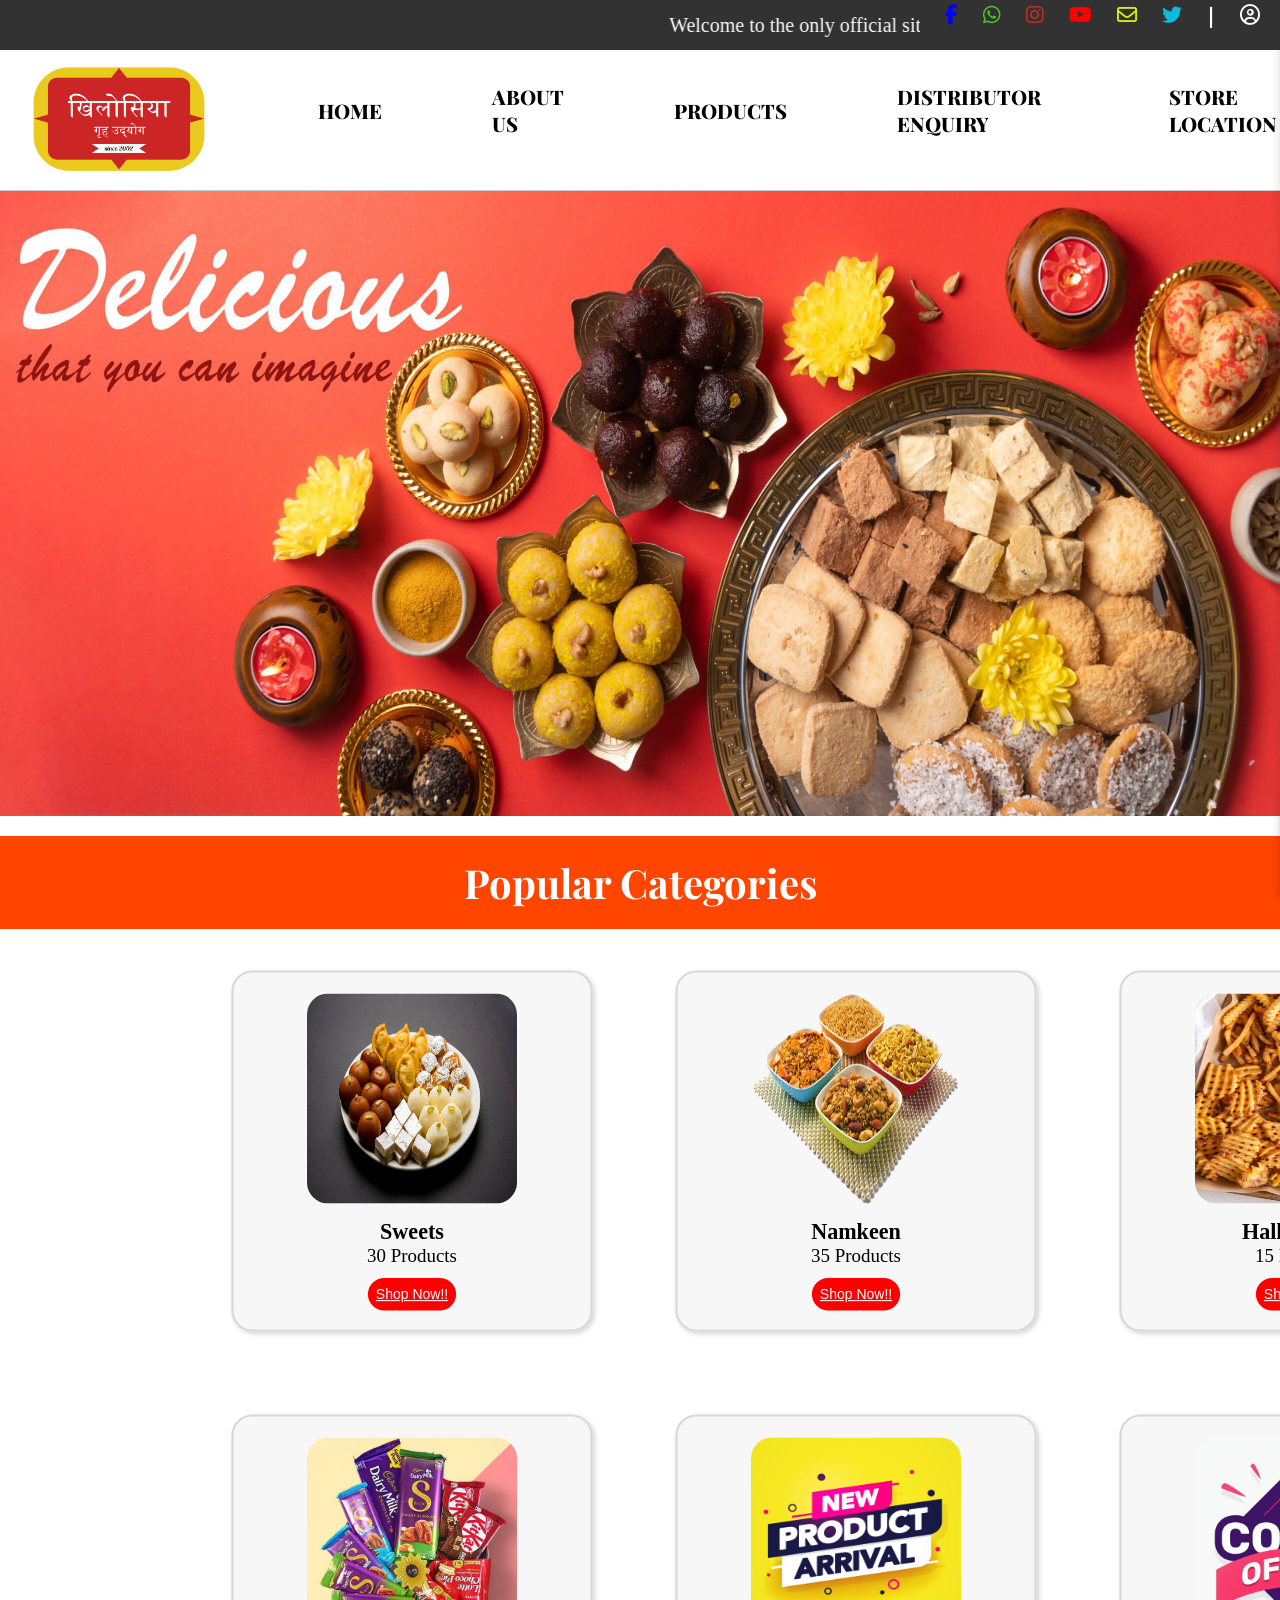
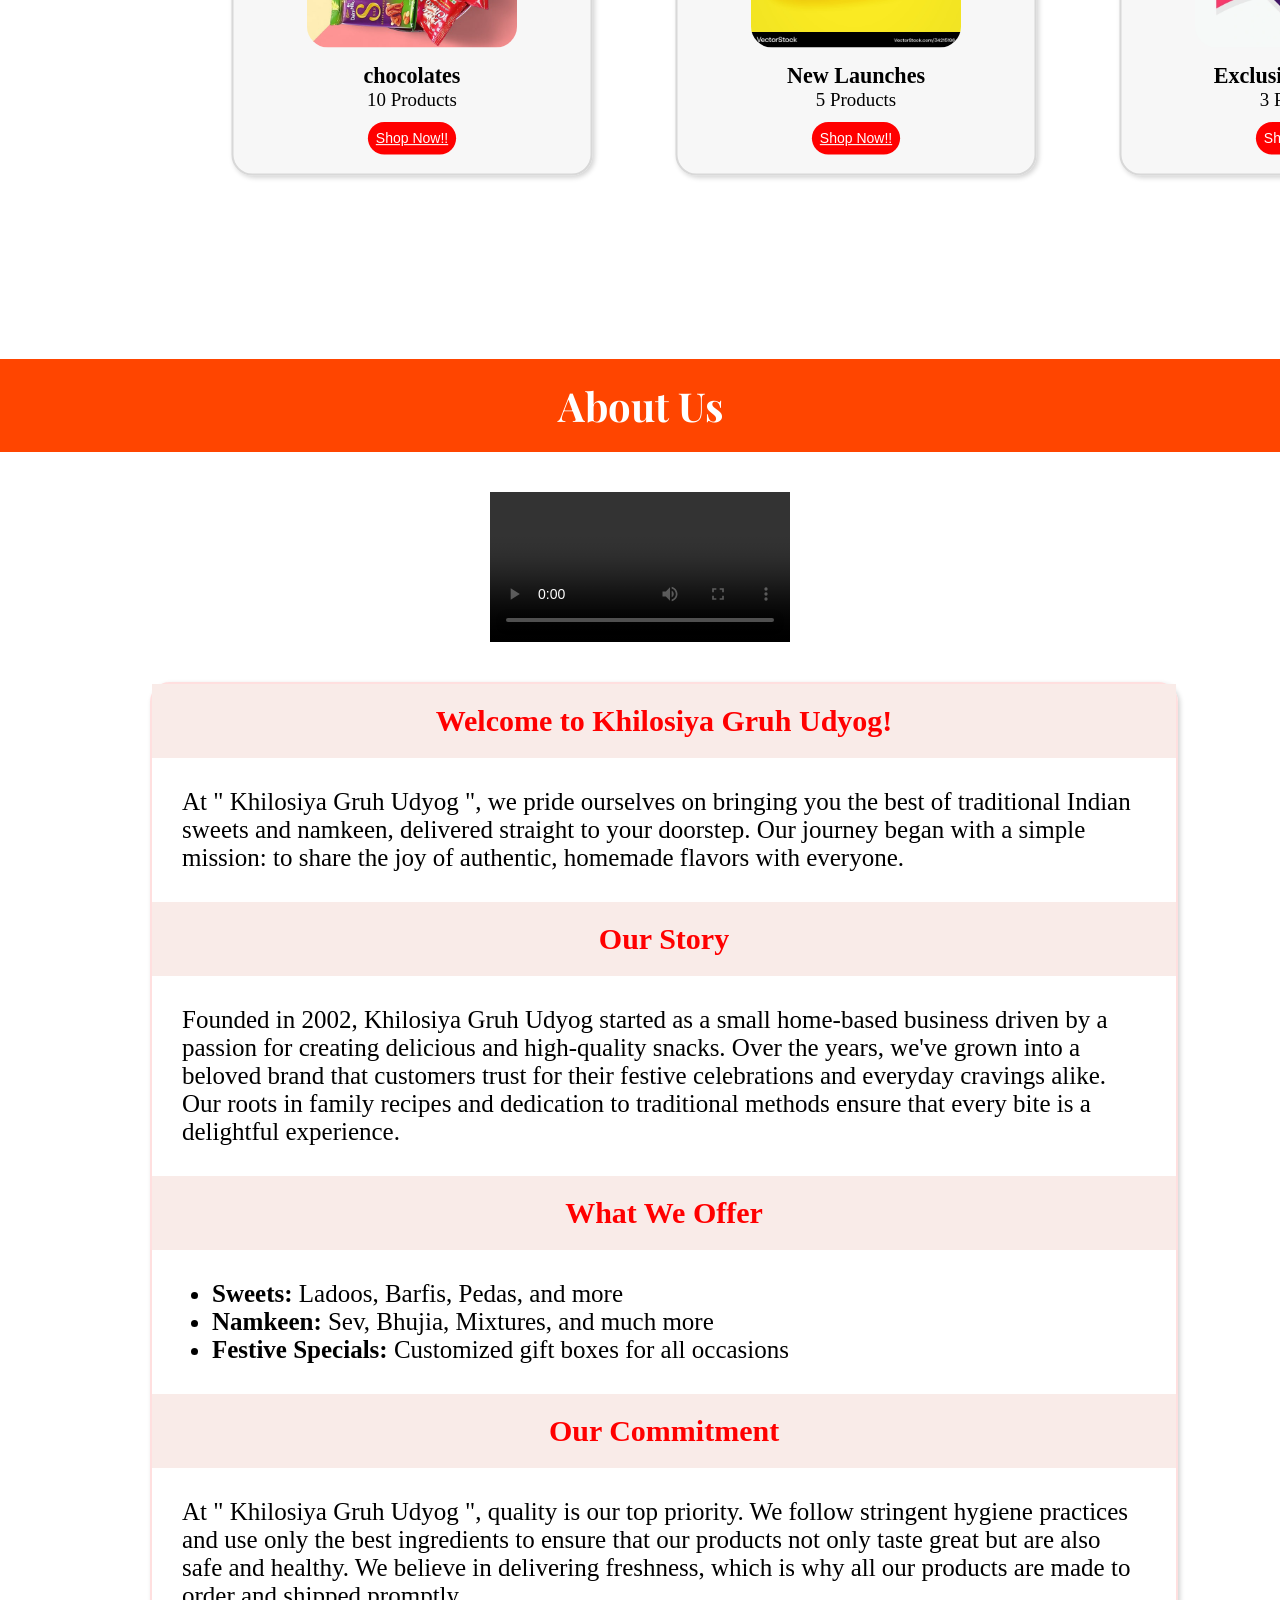
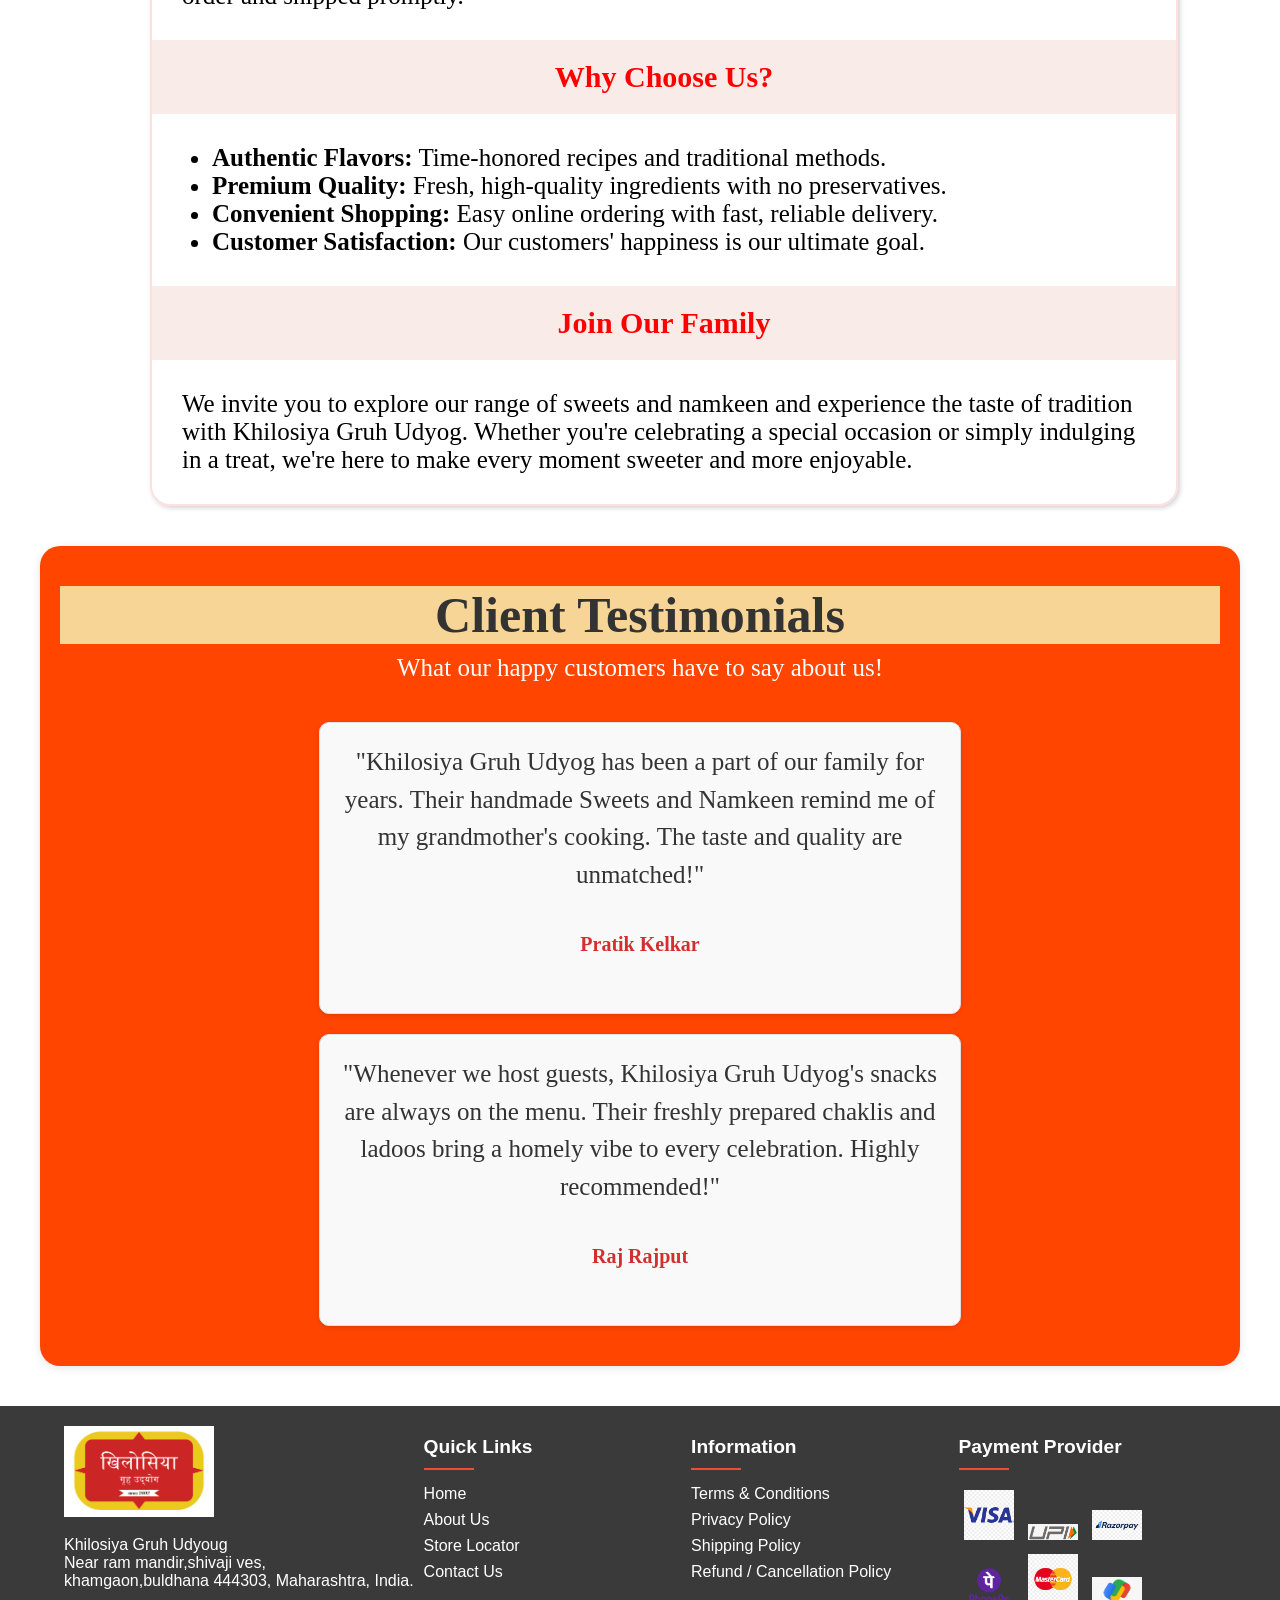
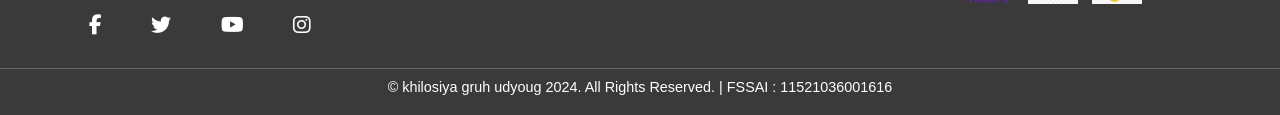
<file: index.html>
<!DOCTYPE html>
<html lang="en">
<head>
    <meta charset="UTF-8">
    <meta name="viewport" content="width=device-width, initial-scale=1.0">
    <link rel="stylesheet" href="style2.css">
    <link rel="stylesheet" href="https://cdnjs.cloudflare.com/ajax/libs/font-awesome/6.1.0/css/all.min.css" integrity="sha512-10/jx2EXwxxWqCLX/hHth/vu2KY3jCF70dCQB8TSgNjbCVAC/8vai53GfMDrO2Emgwccf2pJqxct9ehpzG+MTw==" crossorigin="anonymous" referrerpolicy="no-referrer" />
    <title>khilosiya gruh udyog</title>
</head>
<body>
    <div class="nav1" id="#home">
        <div class="first1" >
        <marquee behavior="" direction=""  scrollamount="15">Welcome to the only official site of khilosiya gruh udyog. Please beware of other fraudulent sites with our name </marquee>
    </div>
        <div class="secound1">
            <a href="https://www.facebook.com/?_rdr"><i style="color: blue" class="fa-brands fa-facebook-f"></i></a>
            <a href="https://web.whatsapp.com/"><i style="color: rgb(74, 202, 32)"class="fa-brands fa-whatsapp"></i></a>
            <a href="https://www.instagram.com/"><i style="color: rgb(192, 49, 27)"class="fa-brands fa-instagram"></i></a>
            <a href="https://www.youtube.com/"><i style="color: rgb(253, 1, 1)"class="fa-brands fa-youtube"></i></a>
            <a href="https://messages.google.com/web/welcome"><i style="color: rgb(217, 235, 20)"class="fa-regular fa-envelope"></i></a>
            <a href="https://x.com/i/flow/login"><i style="color: rgb(12, 187, 218)"class="fa-brands fa-twitter"></i></a>
            <i style=color:white>  | </i>
            <a href="./LOGIN_PAGE.HTML"><i style=color:white class="fa-regular fa-circle-user"></i></a>
        </div>
    </div>
    <nav class="mainnav">
        <article class="first">
            <img src="./images/logo.png" alt="Logo" height="120px" width="230px">
            <a href="">HOME</a>
            <a href="#about">ABOUT US</a>
            
            <!-- Dropdown Section for PRODUCTS -->
            <div class="dropdown">
                <a href="#" class="dropdown-toggle">PRODUCTS</a>
                <div class="dropdown-menu">
                  <div class="dropdown-item">
                    <img src="./images/sweets.jpg" alt="Sweets" href="./sweet.html">
                    <p><a href="./sweet.html">Sweets</a></p>
                  </div>
                  <div class="dropdown-item">
                    <img src="./images/namkeen.png" alt="Namkeens" href="./namkeen.html">
                    <p><a href="./namkeen.html">Namkeens</a></p>
                  </div>
                  <div class="dropdown-item">
                    <img src="./images/chocolate.jpg" alt="Chocolates">
                    <p><a href="./Halkefulke.html">chocolates</a></p>
                  </div>
                  <div class="dropdown-item">
                    <img src="./images/halkafulka.jpg" alt="Halke Fulke">
                    <p><a href="./Halkefulke.html">Halke fulke</a></p>
                  </div>
                  <div class="dropdown-item">
                    <img src="./images/combooffer.webp" alt="Exclusive Combos">
                    <p><a href="./Halkefulke.html">Exclusive Combo</a></p>
                  </div>
                </div>
              </div>
            
            <a href="./form.html">DISTRIBUTOR ENQUIRY</a>
            <a href="./storelocation.html">STORE LOCATION</a>
            <a href="#" id="cart-icon"><i class="fa fa-shopping-cart" id="icon"></i></a>
        </article>
    </nav>
    

    <!-- Banner section -->

    <div class="banner-section">
        <div class="slider">
            <img src="./images/image1.jpg" alt="Banner 1">
            <img src="./images/image2.png" alt="Banner 2">
            <img src="./images/image3.webp" alt="Banner 3">
        </div>
    </div>
    <!-- card creation -->
     <div class="popular-catagery" id="#pro">
        <h2> Popular Categories</h2>
        <div class="card-container">
            <div class="card">
                <div class="card-image">
                    <img src="./images/sweets.jpg" alt="">
                </div>
                <div class="card-content">
                    <h3>Sweets</h3>
                    <p>30 Products</p>
                    <button ><a href="./sweet.html">Shop Now!!</a></button>
                </div>
            </div>
            <div class="card">
                <div class="card-image">
                    <img src="./images/namkeen.png" alt="">
                </div>
                <div class="card-content">
                    <h3>Namkeen</h3>
                    <p>35 Products</p>
                    <button><a  href="./namkeen.html">Shop Now!!</a></button>
                </div>
            </div><div class="card">
                <div class="card-image">
                    <img src="./images/halkafulka.jpg" alt="">
                </div>
                <div class="card-content">
                    <h3>Halke Fulke</h3>
                    <p>15 Products</p>
                    <button><a href="./halkefulke.html">Shop Now!!</a></button>
                </div>
            </div>
            <div class="card">
                <div class="card-image">
                    <img src="./images/chocolate.jpg" alt="">
                </div>
                <div class="card-content">
                    <h3>chocolates</h3>
                    <p>10 Products</p>
                    <button><a href="./halkefulke.html">Shop Now!!</a></button>
                </div>
            </div><div class="card">
                <div class="card-image">
                    <img src="./images/new product.jpg" alt="">
                </div>
                <div class="card-content">
                    <h3>New Launches</h3>
                    <p>5 Products</p>
                    <button><a href="./halkefulke.html">Shop Now!!</a></button>
                </div>
            </div><div class="card">
                <div class="card-image">
                    <img src="./images/combooffer.webp" alt="">
                </div>
                <div class="card-content">
                    <h3>Exclusive Combos</h3>
                    <p>3 Products</p>
                    <button>Shop Now!!</button>
                </div>
            </div>
        </div>
     </div>

      <!-- Add to Cart Section -->
<div id="cart-section" class="cart-hidden">
    <div class="cart-header">
        <h2>Your Cart</h2>
        <button id="close-cart" class="close-btn">&times;</button>
    </div>
    <div class="cart-items" id="cart-items">
        <!-- Items will be dynamically added here -->
    </div>
    <div class="cart-footer">
        <div class="subtotal">
            <span>Subtotal:</span>
            <span id="subtotal">Rs. 0.00</span>
        </div>
        <button id="checkout-btn" class="checkout-btn">Proceed to Checkout</button>
    </div>
  </div>
    <!-- About section -->
     <div class="about" id="about">
    <div class="about-container">
        <h2>About Us</h2>
        <div class="card1">
            <div class="about-image">
                <video src="./images/logovideo.mp4" controls autoplay loop></video>
            </div>
            <div class="card-info">
                <h5>Welcome to Khilosiya Gruh Udyog!</h5>
                <p>At " Khilosiya Gruh Udyog ", we pride ourselves on bringing you the best of traditional Indian sweets and namkeen, delivered straight to your doorstep. Our journey began with a simple mission: to share the joy of authentic, homemade flavors with everyone.</p>
                <h5>Our Story</h5>
                <p>Founded in 2002, Khilosiya Gruh Udyog started as a small home-based business driven by a passion for creating delicious and high-quality snacks. Over the years, we've grown into a beloved brand that customers trust for their festive celebrations and everyday cravings alike. Our roots in family recipes and dedication to traditional methods ensure that every bite is a delightful experience.</p>
                <h5>What We Offer</h5>
                <ul>
                    <li><strong>Sweets:</strong> Ladoos, Barfis, Pedas, and more</li>
                    <li><strong>Namkeen:</strong> Sev, Bhujia, Mixtures, and much more</li>
                    <li><strong>Festive Specials:</strong> Customized gift boxes for all occasions</li>
                </ul>
                <h5>Our Commitment</h5>
                <p>At " Khilosiya Gruh Udyog ", quality is our top priority. We follow stringent hygiene practices and use only the best ingredients to ensure that our products not only taste great but are also safe and healthy. We believe in delivering freshness, which is why all our products are made to order and shipped promptly.</p>
                <h5>Why Choose Us?</h5>
                <ul>
                    <li><strong>Authentic Flavors:</strong> Time-honored recipes and traditional methods.</li>
                    <li><strong>Premium Quality:</strong> Fresh, high-quality ingredients with no preservatives.</li>
                    <li><strong>Convenient Shopping:</strong> Easy online ordering with fast, reliable delivery.</li>
                    <li><strong>Customer Satisfaction:</strong> Our customers' happiness is our ultimate goal.</li>
                </ul>
                <h5>Join Our Family</h5>
                <p>We invite you to explore our range of sweets and namkeen and experience the taste of tradition with Khilosiya Gruh Udyog. Whether you're celebrating a special occasion or simply indulging in a treat, we're here to make every moment sweeter and more enjoyable.</p>
            </div>
        </div>
    </div>

    </div>
</div>

<!-- /////////////////////////////////////// feedback section ///////////////////////// -->

<section class="testimonials">
    <h2>Client Testimonials</h2>
    <p>What our happy customers have to say about us!</p>
    <div class="feedback-container">
      <div class="testimonial">
        <p>
            "Khilosiya Gruh Udyog has been a part of our family for years. Their handmade Sweets and Namkeen remind me of my grandmother's cooking. The taste and quality are unmatched!"
        </p>
        <span class="client-name">Pratik Kelkar</span>
      </div>
      <div class="testimonial">
        <p>
            "Whenever we host guests, Khilosiya Gruh Udyog's snacks are always on the menu. Their freshly prepared chaklis and ladoos bring a homely vibe to every celebration. Highly recommended!"
        </p>
        </p>
        <span class="client-name">Raj Rajput</span>
      </div>
    </div>
  </section>



    <!-- Footer section -->

    <footer class="footer">
        <div class="footer-container">
            <!-- Company Info Section -->
            <div class="footer-section-company-info">
                <img src="./images/logo.png" alt="Company Logo" class="footer-logo">
                <p>Khilosiya Gruh Udyoug</p>
                <p>Near ram mandir,shivaji ves, <br>khamgaon,buldhana 444303, Maharashtra, India.</p>
                <div class="social-icons">
                    <a href="#"><i class="fa-brands fa-facebook-f"></i></a>
                    <a href="#"><i class="fa-brands fa-twitter"></i></a>
                    <a href="#"><i class="fa-brands fa-youtube"></i></a>
                    <a href="#"><i class="fa-brands fa-instagram"></i></a>
                </div>
            </div>
    
            <!-- Quick Links Section -->
            <div class="footer-section quick-links">
                <h4>Quick Links</h4>
                <hr>
                <ul>
                    <li><a href="#">Home</a></li>
                    <li><a href="#">About Us</a></li>
                    <li><a href="#">Store Locator</a></li>
                    <li><a href="#">Contact Us</a></li>
                </ul>
            </div>
    
            <!-- Information Section -->
            <div class="footer-section information">
                <h4>Information</h4>
                <hr>
                <ul>
                    <li><a href="#">Terms & Conditions</a></li>
                    <li><a href="#">Privacy Policy</a></li>
                    <li><a href="#">Shipping Policy</a></li>
                    <li><a href="#">Refund / Cancellation Policy</a></li>
                </ul>
            </div>
    
            <!-- Payment Providers Section -->
            <div class="footer-section payment-providers">
                <h4>Payment Provider</h4>
                <hr>
                <div class="payment-icons">
                    <img src="./images/visa.png" alt="Visa">
                    <img src="./images/upi.png" alt="UPI">
                    <img src="./images/rozpay.png" alt="Razorpay">
                    <img src="./images/phone pay.png" alt="PhonePe">
                    <img src="./images/master card.png" alt="Mastercard">
                    <img src="./images/gpay.png" alt="Google Pay">
                </div>
            </div>
        </div>
    
        <!-- Footer Bottom -->
        <div class="footer-bottom">
            <p>&copy; khilosiya gruh udyoug 2024. All Rights Reserved. | FSSAI : 11521036001616</p>
        </div>
    </footer>
   <script src="./index.js"></script>
</body>
</html>
</file>
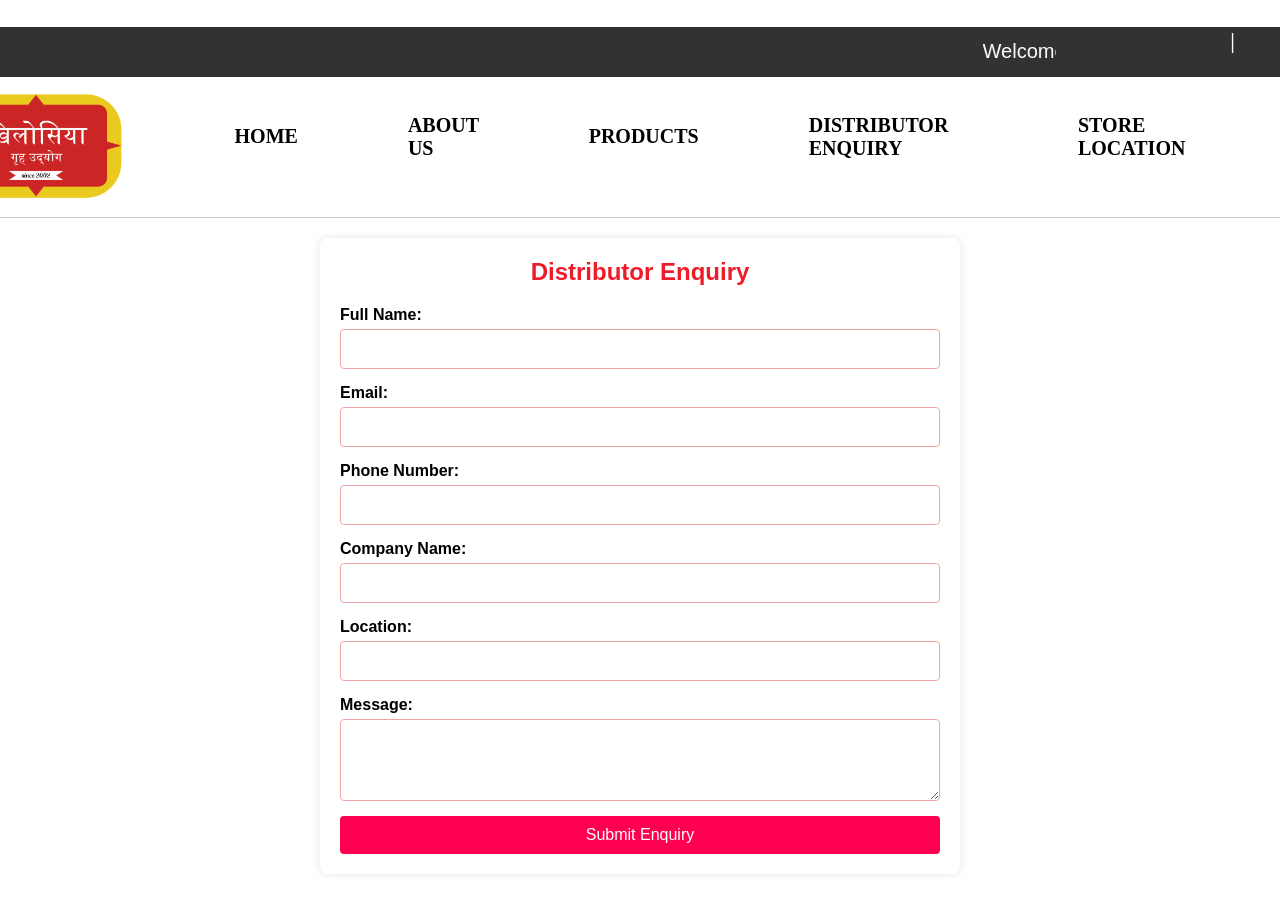
<file: form.html>
<!DOCTYPE html>
<html lang="en">
<head>
    <meta charset="UTF-8">
    <meta name="viewport" content="width=device-width, initial-scale=1.0">
    <title>Distributor Enquiry - Khilosiya Gruh Udyog</title>
    <link rel="stylesheet" href="form.css">
</head>
<body>
    <div class="nav1" id="#home">
        <div class="first1" >
        <marquee behavior="" direction="">Welcome to the only official site of khilosiya gruh udyog. Please beware of other fraudulent sites with our name </marquee>
    </div>
    <div class="secound1">
      <a href="https://www.facebook.com/?_rdr"><i style="color: blue" class="fa-brands fa-facebook-f"></i></a>
      <a href="https://web.whatsapp.com/"><i style="color: rgb(74, 202, 32)"class="fa-brands fa-whatsapp"></i></a>
      <a href="https://www.instagram.com/"><i style="color: rgb(192, 49, 27)"class="fa-brands fa-instagram"></i></a>
      <a href="https://www.youtube.com/"><i style="color: rgb(253, 1, 1)"class="fa-brands fa-youtube"></i></a>
      <a href="https://messages.google.com/web/welcome"><i style="color: rgb(217, 235, 20)"class="fa-regular fa-envelope"></i></a>
      <a href="https://x.com/i/flow/login"><i style="color: rgb(12, 187, 218)"class="fa-brands fa-twitter"></i></a>
      <i style=color:white>  | </i>
      <a href="./LOGIN_PAGE.HTML"><i style=color:white class="fa-regular fa-circle-user"></i></a>
  </div>
    </div>
    <nav class="mainnav">
        <article class="first">
            <img src="./images/logo.png" alt="Logo" height="120px" width="230px">
            <a href="./index.html#home">HOME</a>
            <a href="./index.html#about">ABOUT US</a>
            
            <!-- Dropdown Section for PRODUCTS -->
            <div class="dropdown">
                <a href="./index.html#pro" class="dropdown-toggle">PRODUCTS</a>
                <div class="dropdown-menu">
                  <div class="dropdown-item">
                    <img src="./images/sweets.jpg" alt="Sweets">
                    <p><a href="./sweet.html">Sweets</a></p>
                  </div>
                  <div class="dropdown-item">
                    <img src="./images/namkeen.png" alt="Namkeens">
                    <p><a href="./namkeen.html">Namkeens</p></a>
                  </div>
                  <div class="dropdown-item">
                    <img src="./images/chocolate.jpg" alt="Chocolates">
                    <p><a href="./Halkefulke.html">chocolates</a></p>
                  </div>
                  <div class="dropdown-item">
                    <img src="./images/halkafulka.jpg" alt="Halke Fulke">
                    <p><a href="./Halkefulke.html">Halke fulke</a></p>
                  </div>
                  <div class="dropdown-item">
                    <img src="./images/combooffer.webp" alt="Exclusive Combos">
                    <p><a href="./Halkefulke.html">Exclusive Combo</a></p>
                  </div>
                </div>
              </div>
            
            <a href="./form.html">DISTRIBUTOR ENQUIRY</a>
            <a href="./storelocation.html">STORE LOCATION</a>
            <div><a href="./card.html"><i class="fa fa-shopping-cart"></i></a></div>
        </article>
    </nav>
    <div class="enquiry-container">
        <h2>Distributor Enquiry</h2>
        <form action="your-server-endpoint" method="POST">
            <label for="name">Full Name:</label>
            <input type="text" id="name" name="name" required>

            <label for="email">Email:</label>
            <input type="email" id="email" name="email" required>

            <label for="phone">Phone Number:</label>
            <input type="tel" id="phone" name="phone" required>

            <label for="company">Company Name:</label>
            <input type="text" id="company" name="company" required>

            <label for="location">Location:</label>
            <input type="text" id="location" name="location" required>

            <label for="message">Message:</label>
            <textarea id="message" name="message" rows="4" required></textarea>

            <button type="submit">Submit Enquiry</button>
        </form>
    </div>
</body>
</html>
</file>
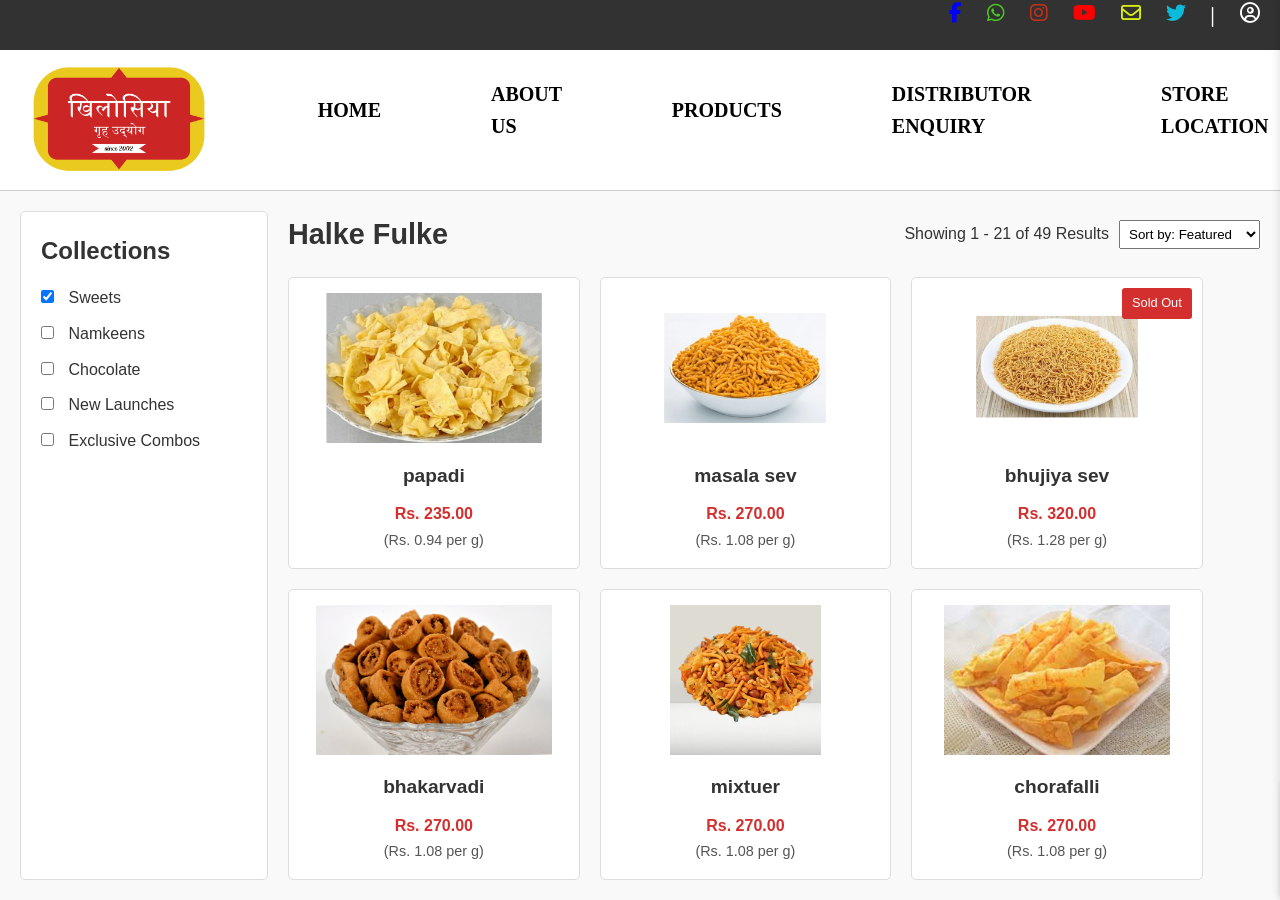
<file: halkefulke.html>
<!DOCTYPE html>
<html lang="en">
<head>
  <meta charset="UTF-8">
  <meta name="viewport" content="width=device-width, initial-scale=1.0">
  <title>Collections - Khilosiya Gruh Udyog</title>
  <link rel="stylesheet" href="https://cdnjs.cloudflare.com/ajax/libs/font-awesome/6.1.0/css/all.min.css" integrity="sha512-10/jx2EXwxxWqCLX/hHth/vu2KY3jCF70dCQB8TSgNjbCVAC/8vai53GfMDrO2Emgwccf2pJqxct9ehpzG+MTw==" crossorigin="anonymous" referrerpolicy="no-referrer" />
  <link rel="stylesheet" href="namkeen.css">
</head>
<body>
  <div class="nav1" id="#home">
    <div class="first1" >
    <marquee behavior="" direction="">Welcome to the only official site of khilosiya gruh udyog. Please beware of other fraudulent sites with our name </marquee>
</div>
<div class="secound1">
  <a href="https://www.facebook.com/?_rdr"><i style="color: blue" class="fa-brands fa-facebook-f"></i></a>
  <a href="https://web.whatsapp.com/"><i style="color: rgb(74, 202, 32)"class="fa-brands fa-whatsapp"></i></a>
  <a href="https://www.instagram.com/"><i style="color: rgb(192, 49, 27)"class="fa-brands fa-instagram"></i></a>
  <a href="https://www.youtube.com/"><i style="color: rgb(253, 1, 1)"class="fa-brands fa-youtube"></i></a>
  <a href="https://messages.google.com/web/welcome"><i style="color: rgb(217, 235, 20)"class="fa-regular fa-envelope"></i></a>
  <a href="https://x.com/i/flow/login"><i style="color: rgb(12, 187, 218)"class="fa-brands fa-twitter"></i></a>
  <i style=color:white>  | </i>
  <a href="./LOGIN_PAGE.HTML"><i style=color:white class="fa-regular fa-circle-user"></i></a>
</div>
</div>
<nav class="mainnav">
    <article class="first">
        <img src="./images/logo.png" alt="Logo" height="120px" width="230px">
        <a href="./index.html#home">HOME</a>
        <a href="./index.html#about">ABOUT US</a>
        
        <!-- Dropdown Section for PRODUCTS -->
        <div class="dropdown">
            <a href="./index.html#pro" class="dropdown-toggle">PRODUCTS</a>
            <div class="dropdown-menu">
              <div class="dropdown-item">
                <img src="./images/sweets.jpg" alt="Sweets">
                <p><a href="./sweet.html">Sweets</p></a>
              </div>
              <div class="dropdown-item">
                <img src="./images/namkeen.png" alt="Namkeens">
                <p><a href="./namkeen.html">Namkeens</p></a>
              </div>
              <div class="dropdown-item">
                <img src="./images/chocolate.jpg" alt="Chocolates">
                <p><a href="./Halkefulke.html">chocolates</a></p>
              </div>
              <div class="dropdown-item">
                <img src="./images/halkafulka.jpg" alt="Halke Fulke">
                <p><a href="./Halkefulke.html">Halke fulke</a></p>
              </div>
              <div class="dropdown-item">
                <img src="./images/combooffer.webp" alt="Exclusive Combos">
                <p><a href="./Halkefulke.html">Exclusive Combo</a></p>
              </div>
            </div>
          </div>
        
        <a href="./form.html">DISTRIBUTOR ENQUIRY</a>
        <a href="./storelocation.html">STORE LOCATION</a>
        <a href="#" id="cart-icon"><i class="fa fa-shopping-cart" id="icon"></i></a>
    </article>
</nav>
  <div class="container">
    <!-- Sidebar -->
    <aside class="sidebar">
      <h3>Collections</h3>
      <ul class="collections-list">
        <li>
          <input type="checkbox" id="sweets" checked>
          <label for="sweets">Sweets</label>
        </li>
        <li>
          <input type="checkbox" id="namkeens">
          <label for="namkeens">Namkeens</label>
        </li>
        <li>
          <input type="checkbox" id="chitale">
          <label for="chitale">Chocolate</label>
        </li>
        <li>
          <input type="checkbox" id="new-launches">
          <label for="new-launches">New Launches</label>
        </li>
        <li>
          <input type="checkbox" id="exclusive-combos">
          <label for="exclusive-combos">Exclusive Combos</label>
        </li>
      </ul>
    </aside>

    <!-- Main Content -->
    <main class="main-content">
      <header class="header">
        <h1>Halke Fulke</h1>
        <div class="filter">
          <span>Showing 1 - 21 of 49 Results</span>
          <select>
            <option value="featured">Sort by: Featured</option>
            <option value="price-asc">Price: Low to High</option>
            <option value="price-desc">Price: High to Low</option>
          </select>
        </div>
      </header>

      <div class="product-grid">
        <!-- Product Card -->
        <div class="product-card">
          <img src="./images/papadi.jpg" alt="Mango Burfi">
          <h2>papadi</h2>
          <p>Rs. 235.00</p>
          <span>(Rs. 0.94 per g)</span>
          <button class="add-to-cart-btn">Add to Cart</button>
        </div>

        <div class="product-card">
          <img src="./images/masala sev.webp" alt="Special Burfi Combo">
          <h2>masala sev</h2>
          <p>Rs. 270.00</p>
          <span>(Rs. 1.08 per g)</span>
          <button class="add-to-cart-btn">Add to Cart</button>
        </div>

        <div class="product-card sold-out">
          <img src="./images/bhujiya sev.webp" alt="Royal Kaju Katli Combo">
          <h2>bhujiya sev</h2>
          <p>Rs. 320.00</p>
          <span>(Rs. 1.28 per g)</span>
          <div class="sold-out-badge">Sold Out</div>
          <button class="add-to-cart-btn">Add to Cart</button>
        </div>
        <div class="product-card">
            <img src="./images/bhakarwadi.webp" alt="Special Burfi Combo">
            <h2>bhakarvadi</h2>
            <p>Rs. 270.00</p>
            <span>(Rs. 1.08 per g)</span>
            <button class="add-to-cart-btn">Add to Cart</button>
          </div>
          <div class="product-card">
            <img src="./images/mixtuer.webp" alt="Special Burfi Combo">
            <h2>mixtuer</h2>
            <p>Rs. 270.00</p>
            <span>(Rs. 1.08 per g)</span>
            <button class="add-to-cart-btn">Add to Cart</button>
          </div>
          <div class="product-card">
            <img src="./images/chorafali.jpeg" alt="Special Burfi Combo">
            <h2>chorafalli</h2>
            <p>Rs. 270.00</p>
            <span>(Rs. 1.08 per g)</span>
            <button class="add-to-cart-btn">Add to Cart</button>
          </div>
      </div>
    </main>
  </div>
</div>

<div id="cart-section" class="cart-hidden">
  <div class="cart-header">
      <h2>Your Cart</h2>
      <button id="close-cart" class="close-btn">&times;</button>
  </div>
  <div class="cart-items" id="cart-items">
      <!-- Items will be dynamically added here -->
  </div>
  <div class="cart-footer">
      <div class="subtotal">
          <span>Subtotal:</span>
          <span id="subtotal">Rs. 0.00</span>
      </div>
      <button id="checkout-btn" class="checkout-btn">Proceed to Checkout</button>
  </div>
</div>
<script src="./index.js"></script>
</body>
</html>
</file>
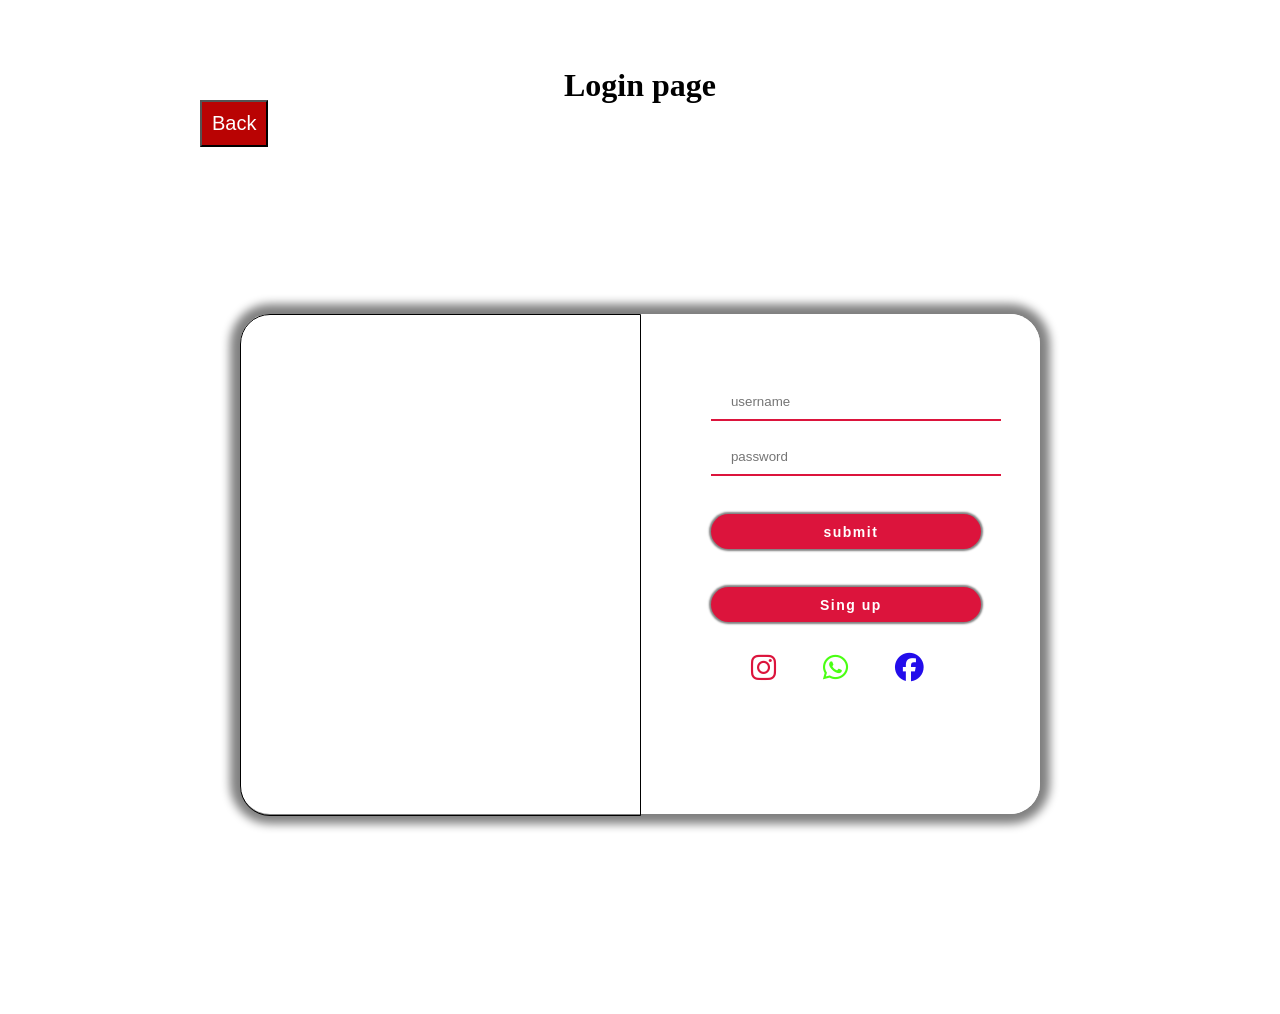
<file: LOGIN_PAGE.HTML>
<!DOCTYPE html>
<html lang="en">
<head>
    <meta charset="UTF-8">
    <meta name="viewport" content="width=device-width, initial-scale=1.0">
    <title>Document</title>
    <link rel="stylesheet" href="login.css">
    <link rel="stylesheet" href="https://cdnjs.cloudflare.com/ajax/libs/font-awesome/6.1.1/css/all.min.css" integrity="sha512-KfkfwYDsLkIlwQp6LFnl8zNdLGxu9YAA1QvwINks4PhcElQSvqcyVLLD9aMhXd13uQjoXtEKNosOWaZqXgel0g==" crossorigin="anonymous" referrerpolicy="no-referrer" />
</head>
<body>
    <a href="./index.html"><button class="back">Back</button></a>
    <div class="heading">
        <h1>Login page</h1>
    </div>
    <section class="parent">
        <section class="main">
                <div class="first"></div>
                <div class="second">
                    <form action="">
                        <input type="text" placeholder="username" ><br><br>
                        <input type="password" placeholder="password"><br><br>
                        <button>submit</button>
                        <br><br>
                        <button>Sing up</button>
                        <div class="icon">
                            <i class="fa-brands fa-instagram"></i>
                            <i class="fa-brands fa-whatsapp"></i>
                            <i class="fa-brands fa-facebook"></i>
                        </div>
                    </form>
                </div>

        </section>
    </section>
</body>
</html>
</file>
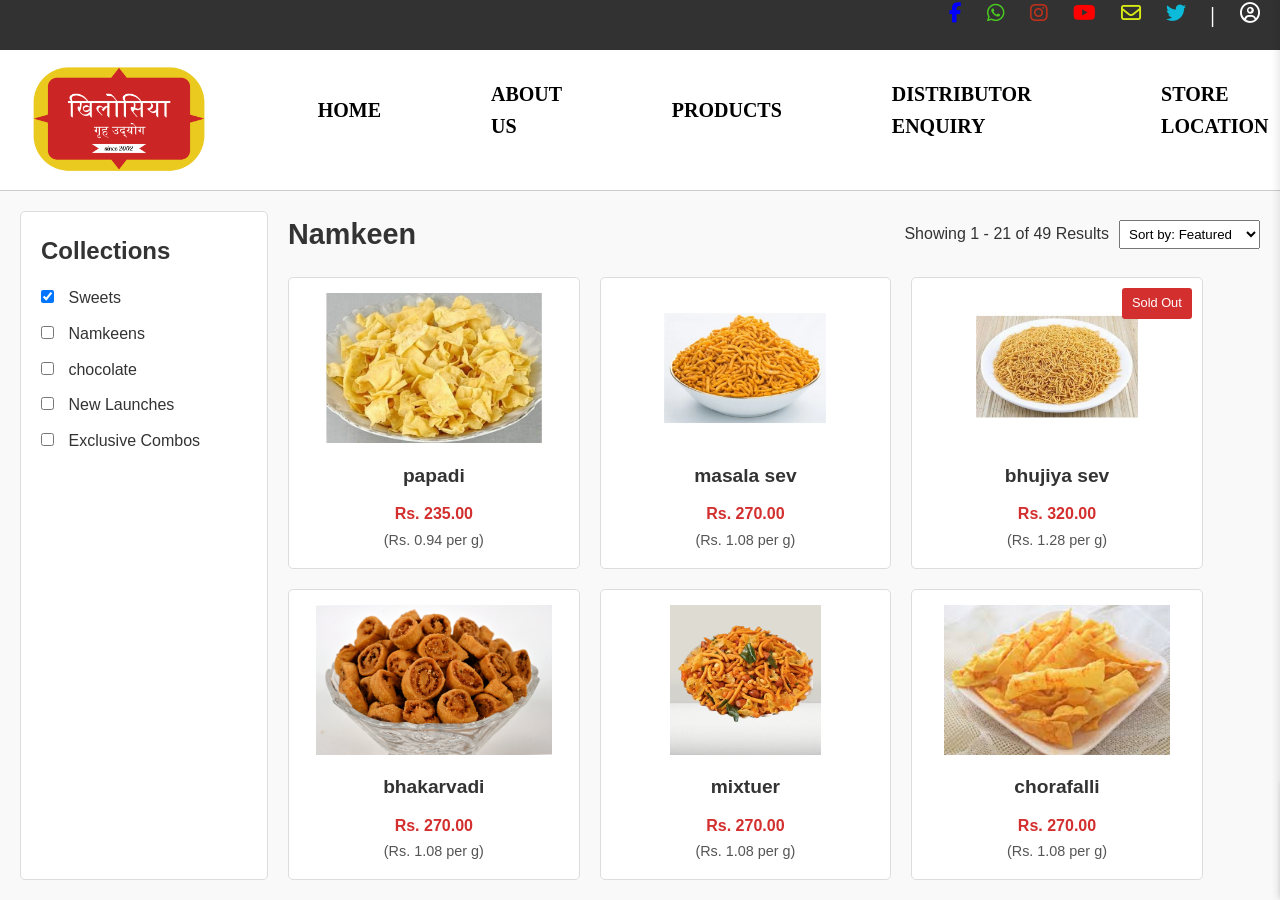
<file: namkeen.html>
<!DOCTYPE html>
<html lang="en">
<head>
  <meta charset="UTF-8">
  <meta name="viewport" content="width=device-width, initial-scale=1.0">
  <title>Collections - Khilosiya Gruh Udyog</title>
  <link rel="stylesheet" href="https://cdnjs.cloudflare.com/ajax/libs/font-awesome/6.1.0/css/all.min.css" integrity="sha512-10/jx2EXwxxWqCLX/hHth/vu2KY3jCF70dCQB8TSgNjbCVAC/8vai53GfMDrO2Emgwccf2pJqxct9ehpzG+MTw==" crossorigin="anonymous" referrerpolicy="no-referrer" />
  <link rel="stylesheet" href="namkeen.css">
</head>
<body>
  <div class="nav1" id="#home">
    <div class="first1" >
    <marquee behavior="" direction="">Welcome to the only official site of khilosiya gruh udyog. Please beware of other fraudulent sites with our name </marquee>
</div>
<div class="secound1">
  <a href="https://www.facebook.com/?_rdr"><i style="color: blue" class="fa-brands fa-facebook-f"></i></a>
  <a href="https://web.whatsapp.com/"><i style="color: rgb(74, 202, 32)"class="fa-brands fa-whatsapp"></i></a>
  <a href="https://www.instagram.com/"><i style="color: rgb(192, 49, 27)"class="fa-brands fa-instagram"></i></a>
  <a href="https://www.youtube.com/"><i style="color: rgb(253, 1, 1)"class="fa-brands fa-youtube"></i></a>
  <a href="https://messages.google.com/web/welcome"><i style="color: rgb(217, 235, 20)"class="fa-regular fa-envelope"></i></a>
  <a href="https://x.com/i/flow/login"><i style="color: rgb(12, 187, 218)"class="fa-brands fa-twitter"></i></a>
  <i style=color:white>  | </i>
  <a href="./LOGIN_PAGE.HTML"><i style=color:white class="fa-regular fa-circle-user"></i></a>
</div>
</div>
<nav class="mainnav">
    <article class="first">
        <img src="./images/logo.png" alt="Logo" height="120px" width="230px">
        <a href="./index.html#home">HOME</a>
        <a href="./index.html#about">ABOUT US</a>
        
        <!-- Dropdown Section for PRODUCTS -->
        <div class="dropdown">
            <a href="./index.html#pro" class="dropdown-toggle">PRODUCTS</a>
            <div class="dropdown-menu">
              <div class="dropdown-item">
                <img src="./images/sweets.jpg" alt="Sweets">
                <p><a href="./sweet.html">Sweets</a></p>
              </div>
              <div class="dropdown-item">
                <img src="./images/namkeen.png" alt="Namkeens">
                <p><a href="./namkeen.html">Namkeens</p></a>
              </div>
              <div class="dropdown-item">
                <img src="./images/chocolate.jpg" alt="Chocolates">
                <p><a href="./Halkefulke.html">chocolates</a></p>
              </div>
              <div class="dropdown-item">
                <img src="./images/halkafulka.jpg" alt="Halke Fulke">
                <p><a href="./Halkefulke.html">Halke fulke</a></p>
              </div>
              <div class="dropdown-item">
                <img src="./images/combooffer.webp" alt="Exclusive Combos">
                <p><a href="./Halkefulke.html">Exclusive Combo</a></p>
              </div>
            </div>
          </div>
        
        <a href="./form.html">DISTRIBUTOR ENQUIRY</a>
        <a href="./storelocation.html">STORE LOCATION</a>
        <a href="#" id="cart-icon"><i class="fa fa-shopping-cart" id="icon"></i></a>
    </article>
</nav>
  <div class="container">
    <!-- Sidebar -->
    <aside class="sidebar">
      <h3>Collections</h3>
      <ul class="collections-list">
        <li>
          <input type="checkbox" id="sweets" checked>
          <label for="sweets">Sweets</label>
        </li>
        <li>
          <input type="checkbox" id="namkeens">
          <label for="namkeens">Namkeens</label>
        </li>
        <li>
          <input type="checkbox" id="chitale">
          <label for="chitale">chocolate</label>
        </li>
        <li>
          <input type="checkbox" id="new-launches">
          <label for="new-launches">New Launches</label>
        </li>
        <li>
          <input type="checkbox" id="exclusive-combos">
          <label for="exclusive-combos">Exclusive Combos</label>
        </li>
      </ul>
    </aside>

    <!-- Main Content -->
    <main class="main-content">
      <header class="header">
        <h1>Namkeen</h1>
        <div class="filter">
          <span>Showing 1 - 21 of 49 Results</span>
          <select>
            <option value="featured">Sort by: Featured</option>
            <option value="price-asc">Price: Low to High</option>
            <option value="price-desc">Price: High to Low</option>
          </select>
        </div>
      </header>

      <div class="product-grid">
        <!-- Product Card -->
        <div class="product-card">
          <img src="./images/papadi.jpg" alt="Mango Burfi">
          <h2>papadi</h2>
          <p>Rs. 235.00</p>
          <span>(Rs. 0.94 per g)</span>
          <button class="add-to-cart-btn">Add to Cart</button>
        </div>

        <div class="product-card">
          <img src="./images/masala sev.webp" alt="Special Burfi Combo">
          <h2>masala sev</h2>
          <p>Rs. 270.00</p>
          <span>(Rs. 1.08 per g)</span>
          <button class="add-to-cart-btn">Add to Cart</button>
        </div>

        <div class="product-card sold-out">
          <img src="./images/bhujiya sev.webp" alt="Royal Kaju Katli Combo">
          <h2>bhujiya sev</h2>
          <p>Rs. 320.00</p>
          <span>(Rs. 1.28 per g)</span>
          <div class="sold-out-badge">Sold Out</div>
          <button class="add-to-cart-btn">Add to Cart</button>
        </div>
        <div class="product-card">
            <img src="./images/bhakarwadi.webp" alt="Special Burfi Combo">
            <h2>bhakarvadi</h2>
            <p>Rs. 270.00</p>
            <span>(Rs. 1.08 per g)</span>
            <button class="add-to-cart-btn">Add to Cart</button>
          </div>
          <div class="product-card">
            <img src="./images/mixtuer.webp" alt="Special Burfi Combo">
            <h2>mixtuer</h2>
            <p>Rs. 270.00</p>
            <span>(Rs. 1.08 per g)</span>
            <button class="add-to-cart-btn">Add to Cart</button>
          </div>
          <div class="product-card">
            <img src="./images/chorafali.jpeg" alt="Special Burfi Combo">
            <h2>chorafalli</h2>
            <p>Rs. 270.00</p>
            <span>(Rs. 1.08 per g)</span>
            <button class="add-to-cart-btn">Add to Cart</button>
          </div>
      </div>
    </main>
  </div>
</div>
 <!-- Add to Cart Section -->
 <div id="cart-section" class="cart-hidden">
  <div class="cart-header">
      <h2>Your Cart</h2>
      <button id="close-cart" class="close-btn">&times;</button>
  </div>
  <div class="cart-items" id="cart-items">
      <!-- Items will be dynamically added here -->
  </div>
  <div class="cart-footer">
      <div class="subtotal">
          <span>Subtotal:</span>
          <span id="subtotal">Rs. 0.00</span>
      </div>
      <button id="checkout-btn" class="checkout-btn">Proceed to Checkout</button>
  </div>
</div>

<script src="./index.js"></script>

</body>
</html>
</file>
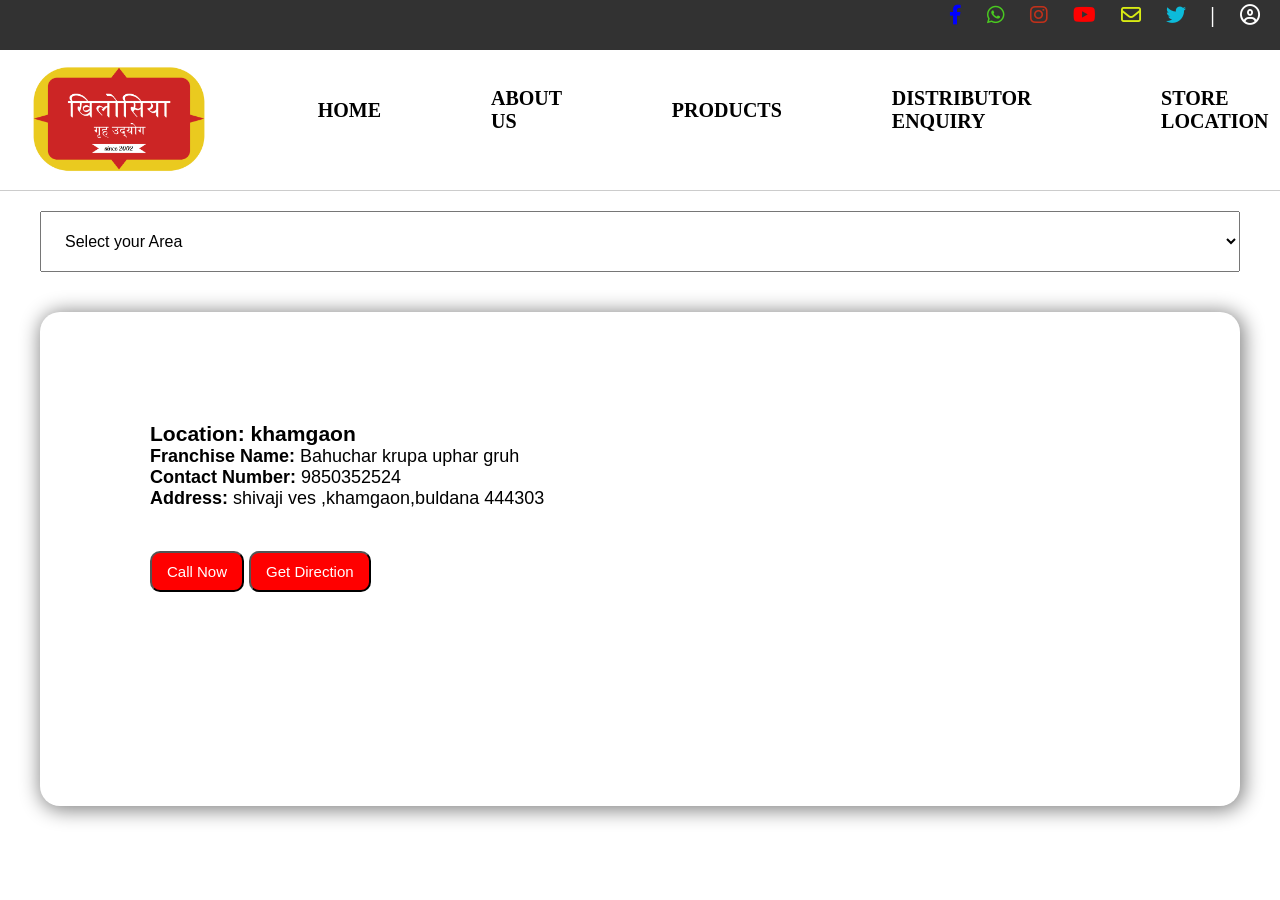
<file: storelocation.html>
<!DOCTYPE html>
<html lang="en">
<head>
    <meta charset="UTF-8">
    <meta name="viewport" content="width=device-width, initial-scale=1.0">
    <title>Store Location</title>
    <link rel="stylesheet" href="https://cdnjs.cloudflare.com/ajax/libs/font-awesome/6.0.0-beta3/css/all.min.css">
    <link rel="stylesheet" href="storelocation.css">
</head>
<body>
    <div class="nav1" id="#home">
        <div class="first1" >
        <marquee behavior="" direction="">Welcome to the only official site of khilosiya gruh udyog. Please beware of other fraudulent sites with our name </marquee>
    </div>
    <div class="secound1">
        <a href="https://www.facebook.com/?_rdr"><i style="color: blue" class="fa-brands fa-facebook-f"></i></a>
        <a href="https://web.whatsapp.com/"><i style="color: rgb(74, 202, 32)"class="fa-brands fa-whatsapp"></i></a>
        <a href="https://www.instagram.com/"><i style="color: rgb(192, 49, 27)"class="fa-brands fa-instagram"></i></a>
        <a href="https://www.youtube.com/"><i style="color: rgb(253, 1, 1)"class="fa-brands fa-youtube"></i></a>
        <a href="https://messages.google.com/web/welcome"><i style="color: rgb(217, 235, 20)"class="fa-regular fa-envelope"></i></a>
        <a href="https://x.com/i/flow/login"><i style="color: rgb(12, 187, 218)"class="fa-brands fa-twitter"></i></a>
        <i style=color:white>  | </i>
        <a href="./LOGIN_PAGE.HTML"><i style=color:white class="fa-regular fa-circle-user"></i></a>
    </div>
    </div>
    <nav class="mainnav">
        <article class="first">
            <img src="./images/logo.png" alt="Logo" height="120px" width="230px">
            <a href="./index.html#home">HOME</a>
            <a href="./index.html#about">ABOUT US</a>
            
            <!-- Dropdown Section for PRODUCTS -->
            <div class="dropdown">
                <a href="./index.html#pro" class="dropdown-toggle">PRODUCTS</a>
                <div class="dropdown-menu">
                  <div class="dropdown-item">
                    <img src="./images/sweets.jpg" alt="Sweets">
                    <p><a href="./sweet.html">Sweets</p></a>
                  </div>
                  <div class="dropdown-item">
                    <img src="./images/namkeen.png" alt="Namkeens">
                    <p><a href="./namkeen.html">Namkeens</p></a>
                  </div>
                  <div class="dropdown-item">
                    <img src="./images/chocolate.jpg" alt="Chocolates">
                    <p><a href="./Halkefulke.html">chocolates</a></p>
                  </div>
                  <div class="dropdown-item">
                    <img src="./images/halkafulka.jpg" alt="Halke Fulke">
                    <p><a href="./Halkefulke.html">Halke fulke</a></p>
                  </div>
                  <div class="dropdown-item">
                    <img src="./images/combooffer.webp" alt="Exclusive Combos">
                    <p><a href="./Halkefulke.html">Exclusive Combo</a></p>
                  </div>
                </div>
              </div>
            
            <a href="./form.html">DISTRIBUTOR ENQUIRY</a>
            <a href="">STORE LOCATION</a>
        </article>
    </nav>
    
    <main>
        <section class="store-locator">
            <div class="area-selector">
                <select id="area-dropdown">
                    <option value="">Select your Area</option>
                    <option value="aeromall">khamgaon</option>
                    <option value="xyz-area">Pune</option>
                </select>
            </div>
            <div class="store-details" id="store-details">
                <div class="info">
                    <h3>Location: khamgaon</h3>
                    <p><strong>Franchise Name:</strong> Bahuchar krupa uphar gruh</p>
                    <p><strong>Contact Number:</strong> 9850352524</p>
                    <p><strong>Address:</strong> shivaji ves ,khamgaon,buldana 444303</p>
                    <br><br>
                    <button class="call-now">Call Now</button>
                    <button class="get-direction">Get Direction</button>
                </div>
                <div class="actions">
                    <iframe src="https://www.google.com/maps/embed?pb=!1m18!1m12!1m3!1d3732.125964589312!2d76.5606255!3d20.705108900000003!2m3!1f0!2f0!3f0!3m2!1i1024!2i768!4f13.1!3m3!1m2!1s0x3bd751142ebf3271%3A0x29562d24a314e4ec!2sBahuchar%20Krupa%20Uphar%20Gruh!5e0!3m2!1sen!2sin!4v1732735980878!5m2!1sen!2sin" width="600" height="450" style="border:0;" allowfullscreen="" loading="lazy" referrerpolicy="no-referrer-when-downgrade"></iframe>
                </div>
            </div>
        </section>
    </main> 
</body>
</html>
</file>
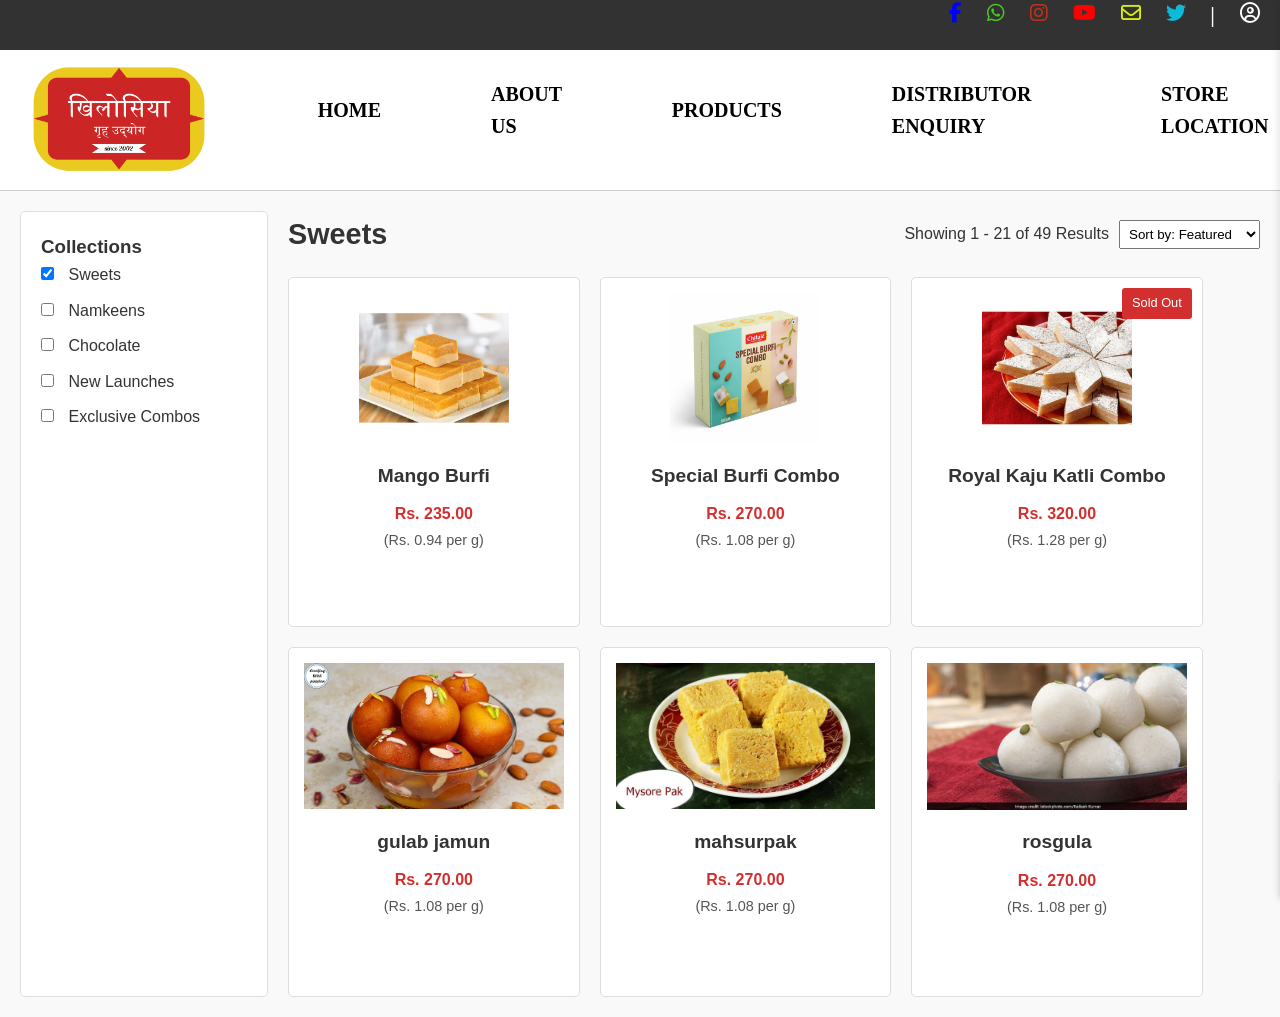
<file: sweet.html>
<!DOCTYPE html>
<html lang="en">
<head>
  <meta charset="UTF-8">
  <meta name="viewport" content="width=device-width, initial-scale=1.0">
  <title>Collections - Khilosiya Gruh Udyog</title>
  <link rel="stylesheet" href="https://cdnjs.cloudflare.com/ajax/libs/font-awesome/6.1.0/css/all.min.css" integrity="sha512-10/jx2EXwxxWqCLX/hHth/vu2KY3jCF70dCQB8TSgNjbCVAC/8vai53GfMDrO2Emgwccf2pJqxct9ehpzG+MTw==" crossorigin="anonymous" referrerpolicy="no-referrer" />
  <link rel="stylesheet" href="sweets.css">
</head>
<body>
  <div class="nav1" id="#home">
    <div class="first1" >
    <marquee behavior="" direction="">Welcome to the only official site of khilosiya gruh udyog. Please beware of other fraudulent sites with our name </marquee>
</div>
<div class="secound1">
  <a href="https://www.facebook.com/?_rdr"><i style="color: blue" class="fa-brands fa-facebook-f"></i></a>
  <a href="https://web.whatsapp.com/"><i style="color: rgb(74, 202, 32)"class="fa-brands fa-whatsapp"></i></a>
  <a href="https://www.instagram.com/"><i style="color: rgb(192, 49, 27)"class="fa-brands fa-instagram"></i></a>
  <a href="https://www.youtube.com/"><i style="color: rgb(253, 1, 1)"class="fa-brands fa-youtube"></i></a>
  <a href="https://messages.google.com/web/welcome"><i style="color: rgb(217, 235, 20)"class="fa-regular fa-envelope"></i></a>
  <a href="https://x.com/i/flow/login"><i style="color: rgb(12, 187, 218)"class="fa-brands fa-twitter"></i></a>
  <i style=color:white>  | </i>
  <a href="./LOGIN_PAGE.HTML"><i style=color:white class="fa-regular fa-circle-user"></i></a>
</div>
</div>
<nav class="mainnav">
    <article class="first">
        <img src="./images/logo.png" alt="Logo" height="120px" width="230px">
        <a href="./index.html#home">HOME</a>
        <a href="./index.html#about">ABOUT US</a>
        
        <!-- Dropdown Section for PRODUCTS -->
        <div class="dropdown">
            <a href="./index.html#pro" class="dropdown-toggle">PRODUCTS</a>
            <div class="dropdown-menu">
              <div class="dropdown-item">
                <img src="./images/sweets.jpg" alt="Sweets">
                <p><a href="./sweet.html">Sweets</a></p>
              </div>
              <div class="dropdown-item">
                <img src="./images/namkeen.png" alt="Namkeens">
                <p><a href="./namkeen.html">Namkeens</p></a>
              </div>
              <div class="dropdown-item">
                <img src="./images/chocolate.jpg" alt="Chocolates">
                <p><a href="./Halkefulke.html">chocolates</a></p>
              </div>
              <div class="dropdown-item">
                <img src="./images/halkafulka.jpg" alt="Halke Fulke">
                <p><a href="./Halkefulke.html">Halke fulke</a></p>
              </div>
              <div class="dropdown-item">
                <img src="./images/combooffer.webp" alt="Exclusive Combos">
                <p><a href="./Halkefulke.html">Exclusive Combo</a></p>
              </div>
            </div>
          </div>
        
        <a href="./form.html">DISTRIBUTOR ENQUIRY</a>
        <a href="./storelocation.html">STORE LOCATION</a>
        <a href="#" id="cart-icon"><i class="fa fa-shopping-cart" id="icon"></i></a>
    </article>
</nav>
  <div class="container">
    <!-- Sidebar -->
    <aside class="sidebar">
      <h3>Collections</h3>
      <ul class="collections-list">
        <li>
          <input type="checkbox" id="sweets" checked>
          <label for="sweets">Sweets</label>
        </li>
        <li>
          <input type="checkbox" id="namkeens">
          <label for="namkeens">Namkeens</label>
        </li>
        <li>
          <input type="checkbox" id="chitale">
          <label for="chitale">Chocolate</label>
        </li>
        <li>
          <input type="checkbox" id="new-launches">
          <label for="new-launches">New Launches</label>
        </li>
        <li>
          <input type="checkbox" id="exclusive-combos">
          <label for="exclusive-combos">Exclusive Combos</label>
        </li>
      </ul>
    </aside>

    <!-- Main Content -->
    <main class="main-content">
      <header class="header">
        <h1>Sweets</h1>
        <div class="filter">
          <span>Showing 1 - 21 of 49 Results</span>
          <select>
            <option value="featured">Sort by: Featured</option>
            <option value="price-asc">Price: Low to High</option>
            <option value="price-desc">Price: High to Low</option>
          </select>
        </div>
      </header>

      <div class="product-grid" id="product-items">
        <!-- Product Cards -->
        <div class="product-card" data-product-name="Mango Burfi" data-price="235" data-weight="250">
          <img src="./images/mango burfi.webp" alt="Mango Burfi">
          <h2>Mango Burfi</h2>
          <p>Rs. 235.00</p>
          <span>(Rs. 0.94 per g)</span>
          <button class="add-to-cart-btn">Add to Cart</button>
        </div>
    
        <div class="product-card" data-product-name="Special Burfi Combo" data-price="270" data-weight="250">
          <img src="./images/special burfi.webp" alt="Special Burfi Combo">
          <h2>Special Burfi Combo</h2>
          <p>Rs. 270.00</p>
          <span>(Rs. 1.08 per g)</span>
          <button class="add-to-cart-btn">Add to Cart</button>
        </div>
    
        <div class="product-card " data-product-name="Royal Kaju Katli Combo" data-price="320" data-weight="250">
          <img src="./images/kaju katli.webp" alt="Royal Kaju Katli Combo">
          <h2>Royal Kaju Katli Combo</h2>
          <p>Rs. 320.00</p>
          <span>(Rs. 1.28 per g)</span>
          <div class="sold-out-badge">Sold Out</div>
          <button class="add-to-cart-btn" >Add to Cart</button>
        </div>
    
        <!-- Other product cards... -->
        <div class="product-card" data-product-name="gulab jamun" data-price="270">
          <img src="./images/Gulab jamun.jpg" alt="Special Burfi Combo">
          <h2>gulab jamun</h2>
          <p>Rs. 270.00</p>
          <span>(Rs. 1.08 per g)</span>
          <button class="add-to-cart-btn">Add to Cart</button>
        </div>

        <div class="product-card" data-product-name="mahsurpak" data-price="270">
          <img src="./images/mysurpak.jpg" alt="Special Burfi Combo">
          <h2>mahsurpak</h2>
          <p>Rs. 270.00</p>
          <span>(Rs. 1.08 per g)</span>
          <button class="add-to-cart-btn">Add to Cart</button>
        </div>

        <div class="product-card" data-product-name="rosgula" data-price=" 270">
          <img src="./images/rasgulla.webp" alt="Special Burfi Combo">
          <h2>rosgula</h2>
          <p>Rs. 270.00</p>
          <span>(Rs. 1.08 per g)</span>
          <button class="add-to-cart-btn" onclick="rendercart">Add to Cart</button>
        </div>
    </div>

 <!-- Add to Cart Section -->
<div id="cart-section" class="cart-hidden">
  <div class="cart-header">
      <h2>Your Cart</h2>
      <button id="close-cart" class="close-btn">&times;</button>
  </div>
  <div class="cart-items" id="cart-items">
      <!-- Items will be dynamically added here -->
  </div>
  <div class="cart-footer">
      <div class="subtotal">
          <span>Subtotal:</span>
          <span id="subtotal">Rs. 0.00</span>
      </div>
      <button id="checkout-btn" class="checkout-btn">Proceed to Checkout</button>
  </div>
</div>

    
   <script src="./index.js"></script>
    
  
  
</body>
</html>
</file>
<file: style2.css>
@import url('https://fonts.googleapis.com/css2?family=Clicker+Script&family=Playfair+Display:ital,wght@0,400..900;1,400..900&family=Poppins:wght@200;300;400;500;600&display=swap');
*{
    margin: 0;
    padding: 0;
}
.nav1{
    width: 100%;
    height: 50px;
    background-color: rgb(50, 50, 50);
    color: white;
    position: relative;
    text-align: center;
    display: flex;
}
#icon{
    margin-top: 20px;
  }
.first{
    display: flex;
    justify-content: center;
    justify-content:space-around;
    align-items: center;
    /* background-color: red; */
}
.first  :hover{
    color: orangered;
}


.first1{
    width: 1300px;
    padding-left: 20px;
    font-size: 20px;
    display: flex;
    justify-content: center;
    align-items: center;
}
.secound1{
    display: flex;
    justify-content: right;
    padding-right: 20px;
    align-items: center;

}

.mainnav a,i {
    color: black;
    padding-left: 25px;
    font-size: 20px;
    text-decoration: none;
    font-weight: 800;
    position: relative;
    bottom: 10px;
    font-family: "Playfair Display", serif;

}

/* Main Navigation Styling */
.mainnav {
    background-color: #fff; /* Adjust as per your theme */
    display: flex;
    justify-content: space-between;
    align-items: center;
    padding: 10px 20px;
    border-bottom: 1px solid #ccc;
    position: sticky;
    top: 0;
    z-index: 1000; /* Ensure it stays above other sections */
    
  }
  
  .mainnav .first {
    display: flex;
    align-items: center;
    gap: 70px;
  }
  
  .mainnav a {
    text-decoration: none;
    color: black;
    padding: 10px;
    font-size: 20px;
    position: relative;
    font-family: "Playfair Display", serif;
    margin-left: 20px;
  }
  
  .mainnav a:hover {
    color: orangered;
  }
  

.mainnav .dropdown {
    position: relative;
}

.dropdown-menu {
    display: none;
    position: absolute;
    top: 100%;
    left: 0;
    background: white;
    box-shadow: 0px 4px 8px rgba(0, 0, 0, 0.1);
    padding: 10px;
    z-index: 1000;
    width: 300px;
}
.dropdown-menu p{
    font-size: 23px;
    color: black;
}

.dropdown-menu .dropdown-item {
    display: flex;
    align-items: center;
    padding: 10px;
    border-bottom: 1px solid #ddd;
}

.dropdown-menu .dropdown-item:last-child {
    border-bottom: none;
}

.dropdown-menu img {
    width: 100px;
    height: 100px;
    margin-right: 10px;
}

/* Hover Effect */
.dropdown:hover .dropdown-menu {
    display: block;
}

/* For Click to Toggle */
.dropdown.active .dropdown-menu {
    display: block;
}
/* banner section */

/* Banner Section Styling */
.banner-section {
    width: 100%;
    height: 625px; 
    overflow: hidden; 
    position: relative;
}

/* Slider Styling */
.slider {
    display: flex; /* Arrange images horizontally */
    width: 100%; /* Adjust based on number of images */
    animation: slide 20s infinite; /* Infinite animation */
}

.slider img {
    width: 100%; /* Each image takes full width of the banner */
    flex-shrink: 0; /* Prevent image shrinking */
}
.banner-section img{
    width: 100%;
    height: 625px;
}

/* Animation Keyframes */
@keyframes slide {
    0% { transform: translateX(0); }
    33% { transform: translateX(-100%); } /* Move to second image */
    66% { transform: translateX(-200%); } /* Move to third image */
    100% { transform: translateX(0); } /* Return to first image */
}

/* Card section */

.popular-catagery{
    width: 100%;
    margin-top: 20px;
    /* margin: 30px auto; */
    margin-bottom: 20px;
    text-align: center;
}
.popular-catagery h2{
    font-family: "Playfair Display", serif; 
    font-size: 40px;
    color: white;
    margin-bottom: 30px;
    background-color: orangered;
    padding: 20px;
}

.card-container{
    display: grid;
    grid-template-columns: repeat(3, 1fr);
    grid-template-rows: repeat(2, 1fr);
    gap: 60px;
    padding-left: 70px;
    font-size: 18px;
    margin-left: 150px;
}

.card-container ,.card-image img{
width: 200px;
height: 200px;
border-radius: 20px;
}

.card{
  
    height: 300px;
    width: 300px;
    margin-left: 20px;
    background-color: rgba(243, 243, 243, 0.64);
    border: black;
    box-shadow: 2px 2px 5px lightgray; 
    border-radius: 20px;
    margin: 20px;
    border: 2px solid rgb(216, 216, 216);
    padding: 20px;
   
}
.card-container .card button {
    background-color:red ;
    color: white;
    padding: 8px;
    border-radius: 20px;
    border: 2px red;
    margin: 10px;

}
.card-container .card button a {
    color: white;
}
.card-container .card h3{
    margin-top: 10px;
}
.card-container .card button:hover{
    transform: scale(1.4);
}
.card-container .card ,.card-image img:hover{
    transform: scale(1.05)
}

/* Cart Section Styling */
#cart-section {
    position: fixed;
    top: 0;
    right: 0;
    width: 300px;
    height: 100%;
    background: #fff;
    box-shadow: -2px 0 8px rgba(0, 0, 0, 0.1);
    transform: translateX(100%);
    transition: transform 0.3s ease-in-out;
    display: flex;
    flex-direction: column;
    z-index: 1000;
  }
  
  #cart-section.cart-visible {
    transform: translateX(0);
  }
  
  .cart-header {
    background-color: #ff6f61;
    color: white;
    padding: 15px;
    display: flex;
    justify-content: space-between;
    align-items: center;
    font-size: 18px;
  }
  
  .close-btn {
    background: none;
    border: none;
    font-size: 24px;
    color: white;
    cursor: pointer;
  }
  
  .cart-items {
    flex: 1;
    overflow-y: auto;
    padding: 15px;
    background-color: #f9f9f9;
  }
  
  .cart-items .cart-item {
    display: flex;
    justify-content: space-between;
    align-items: center;
    margin-bottom: 15px;
    padding: 10px;
    background: #fff;
    border-radius: 8px;
    box-shadow: 0 2px 5px rgba(0, 0, 0, 0.1);
  }
  
  .cart-items .cart-item img {
    width: 50px;
    height: 50px;
    border-radius: 4px;
    object-fit: cover;
  }
  
  .cart-items .cart-item .item-details {
    flex: 1;
    margin-left: 10px;
  }
  
  .cart-items .cart-item .item-details h4 {
    margin: 0;
    font-size: 16px;
    color: #333;
  }
  
  .cart-items .cart-item .item-details p {
    margin: 5px 0;
    font-size: 14px;
    color: #666;
  }
  
  .cart-items .cart-item .remove-btn {
    background: none;
    border: none;
    color: #ff6f61;
    font-size: 16px;
    cursor: pointer;
  }
  
  .cart-footer {
    padding: 15px;
    background-color: #fff;
    box-shadow: 0 -2px 5px rgba(0, 0, 0, 0.1);
  }
  
  .cart-footer .subtotal {
    display: flex;
    justify-content: space-between;
    font-size: 18px;
    margin-bottom: 15px;
    color: #333;
  }
  
  .checkout-btn {
    width: 100%;
    padding: 12px;
    background-color: #ff6f61;
    color: white;
    border: none;
    border-radius: 8px;
    font-size: 16px;
    cursor: pointer;
    transition: background-color 0.3s ease;
  }
  
  .checkout-btn:hover {
    background-color: #e9594e;
  }
/* footer section */

/* General Footer Styling */
.footer {
    background-color: #3a3a3a;
    color: white;
    padding: 20px 0;
    font-family: Arial, sans-serif;
    /* margin-top: 800px; */
}

.footer-container {
    display: flex;
    flex-wrap: wrap;
    justify-content: space-between;
    width: 90%;
    margin: 0 auto;
}

/* Footer Sections */
.footer-section {
    flex: 1 1 200px;
    margin: 10px;
}

.footer-logo {
    width: 150px;
    margin-bottom: 15px;
}

.footer-section h4 {
    font-size: 1.2rem;
    margin-bottom: 10px;
}

.footer-section hr {
    border: none;
    border-top: 2px solid #f04e31;
    margin-bottom: 15px;
    width: 50px;
}

.footer-section ul {
    list-style: none;
    padding: 0;
}

.footer-section ul li {
    margin: 8px 0;
}

.footer-section ul li a {
    text-decoration: none;
    color: white;
    transition: color 0.3s ease;
}

.footer-section ul li a:hover {
    color: #f04e31;
}

/* Social Media Icons */
.social-icons a {
    text-decoration: none;
    margin-right: 20px;
    font-size: 1.5rem;
    color: white;
    transition: color 0.3s ease;
}
.social-icons{
    margin-top: 30px;
}

.social-icons a:hover {
    color: #f04e31;
}

/* Payment Icons */
.payment-icons img {
    width: 50px;
    margin: 5px;
    display: inline-block;
}

/* Footer Bottom */
.footer-bottom {
    text-align: center;
    margin-top: 20px;
    border-top: 1px solid #666;
    padding-top: 10px;
    font-size: 0.9rem;
}

.social-icons{
    color: white;
}
.social-icons a i{
    color: white;
}

/* about section */

.about-container{
    width: 100%;
    margin-top: 20px;
    margin-top: 800px;
    
}

.about .about-container h2{
    font-family: "Playfair Display", serif; 
    font-size: 40px;
    color: white;
    margin-bottom: 30px;
    background-color: orangered;
    padding: 20px;
    text-align: center;
}

 .about-image{
    margin: 40px;
    display: flex;
   justify-content: center;
 }
.card-info{
    height:auto;
    width: 80%;
    background-color: rgba(255, 255, 255, 0.64);
    border: rgb(255, 112, 112);
    box-shadow: 2px 2px 5px lightgray; 
    border-radius: 20px;
    border: 2px solid rgb(255, 223, 223);
    align-items: center;
    margin-left: 150px;
}   
.card-info h5{
    font-size: 30px;
    font-family:'Times New Roman', Times, serif;
    text-align: center;
    color: red;
    padding: 20px;
    font-weight: bold;  
    background-color: #f9ebe8; 
}
.card-info p{
    font-size: 25px;
    font-family: 'Times New Roman', Times, serif;
    padding: 30px;
  
}
.card-info ul{
    font-size: 25px;
    font-family: 'Times New Roman', Times, serif;
    margin-left: 30px;
    padding: 30px;
}
/* //////////////////////////// Feedback Section //////////////////////////// */

.testimonials {
    text-align: center;
    padding: 40px 20px;
    background-color: orangered;
    box-shadow: 0 2px 10px rgba(0, 0, 0, 0.1);
    margin: 40px;
    border-radius: 20px;
    
  }
  
  .testimonials h2  {
    font-size: 50px;
    color: #333333;
    margin-bottom: 10px;
    background-color: rgb(247, 213, 150);;
  }
  
  .testimonials p {
    color: #ffffff;
    margin-bottom: 40px;
    font-size: 25px;
  }
  
  .feedback-container {
    display: flex;
    justify-content: center;
    gap: 20px;
    flex-wrap: wrap;
  }
  
  .testimonial {
    background-color: #f9f9f9;
    border: 1px solid #e0e0e0;
    border-radius: 10px;
    padding: 20px;
    width: 600px;
    height: 250px;
    box-shadow: 0 2px 5px rgba(0, 0, 0, 0.1);
  }
  
  .testimonial p {
    font-size: 25px;
    color: #333333;
    line-height: 1.5;
  }
  
  .client-name {
    display: block;
    margin-top: 25px;
    font-weight: bold;
    color: #d32f2f;
    text-align: center;
    font-size: 20px;
  }
</file>
<file: form.css>
*{
    margin: 0;
    padding: 0;
}
body {
    font-family: Arial, sans-serif;
    background-color: #ffffff;
    margin: 0;
    padding: 0;
    display: flex;
    justify-content: center;
    align-items: center;
    flex-direction: column;
    height: 100vh;
}
.enquiry-container {
    background-color: #fff;
    padding: 20px;
    border-radius: 8px;
    box-shadow: 0 0 10px rgba(0, 0, 0, 0.1);
    width: 80%;
    max-width: 600px;
    margin-top: 20px;
}
.enquiry-container h2 {
    color: #ee1b29;
    text-align: center;
    margin-bottom: 20px;
}
.enquiry-container form {
    display: flex;
    flex-direction: column;
}
.enquiry-container form label {
    margin-bottom: 5px;
    font-weight: bold;
}
.enquiry-container form input,
.enquiry-container form textarea {
    margin-bottom: 15px;
    padding: 10px;
    border-radius: 4px;
    border: 1px solid #f0a6a6;
    font-size: 1em;
}
.enquiry-container form button {
    padding: 10px;
    background-color: #ff0051;
    color: #fff;
    border: none;
    border-radius: 4px;
    font-size: 1em;
    cursor: pointer;
    transition: background-color 0.3s ease;
}
.enquiry-container form button:hover {
    background-color: #b37a00;
}
.nav1{
    width: 100%;
    height: 50px;
    background-color: rgb(50, 50, 50);
    color: white;
    position: relative;
    text-align: center;
    display: flex;
}
.first{
    display: flex;
    justify-content: center;
    justify-content:space-around;
    align-items: center;
    /* background-color: red; */
}
.first  :hover{
    color: orangered;
}


.first1{
    width: 1300px;
    padding-left: 20px;
    font-size: 20px;
    display: flex;
    justify-content: center;
    align-items: center;
}
.secound1{
    display: flex;
    justify-content: right;
    padding-right: 20px;
    align-items: center;

}

.mainnav a,i {
    color: black;
    padding-left: 25px;
    font-size: 20px;
    text-decoration: none;
    font-weight: 800;
    position: relative;
    bottom: 10px;
    font-family: "Playfair Display", serif;

}

/* Main Navigation Styling */
.mainnav {
    background-color: #fff; /* Adjust as per your theme */
    display: flex;
    justify-content: space-between;
    align-items: center;
    padding: 10px 20px;
    border-bottom: 1px solid #ccc;
    position: sticky;
    top: 0;
    z-index: 1000; /* Ensure it stays above other sections */
    
  }
  
  .mainnav .first {
    display: flex;
    align-items: center;
    gap: 70px;
  }
  
  .mainnav a {
    text-decoration: none;
    color: black;
    padding: 10px;
    font-size: 20px;
    position: relative;
    font-family: "Playfair Display", serif;
    margin-left: 20px;
  }
  
  .mainnav a:hover {
    color: orangered;
  }
  

.mainnav .dropdown {
    position: relative;
}

.dropdown-menu {
    display: none;
    position: absolute;
    top: 100%;
    left: 0;
    background: white;
    box-shadow: 0px 4px 8px rgba(0, 0, 0, 0.1);
    padding: 10px;
    z-index: 1000;
    width: 300px;
}
.dropdown-menu p{
    font-size: 23px;
    color: black;
}

.dropdown-menu .dropdown-item {
    display: flex;
    align-items: center;
    padding: 10px;
    border-bottom: 1px solid #ddd;
}

.dropdown-menu .dropdown-item:last-child {
    border-bottom: none;
}

.dropdown-menu img {
    width: 100px;
    height: 100px;
    margin-right: 10px;
}

/* Hover Effect */
.dropdown:hover .dropdown-menu {
    display: block;
}

/* For Click to Toggle */
.dropdown.active .dropdown-menu {
    display: block;
}
</file>
<file: namkeen.css>
/* General Reset */
* {
    margin: 0;
    padding: 0;
    box-sizing: border-box;
  }
  .nav1{
    width: 100%;
    height: 50px;
    background-color: rgb(50, 50, 50);
    color: white;
    position: relative;
    text-align: center;
    display: flex;
}
.first{
    display: flex;
    justify-content: center;
    justify-content:space-around;
    align-items: center;
    /* background-color: red; */
}
.first  :hover{
    color: orangered;
}


.first1{
    width: 1300px;
    padding-left: 20px;
    font-size: 20px;
    display: flex;
    justify-content: center;
    align-items: center;
}
.secound1{
    display: flex;
    justify-content: right;
    padding-right: 20px;
    align-items: center;

}

.mainnav a,i {
    color: black;
    padding-left: 25px;
    font-size: 20px;
    text-decoration: none;
    font-weight: 800;
    position: relative;
    bottom: 10px;
    font-family: "Playfair Display", serif;

}

/* Main Navigation Styling */
.mainnav {
    background-color: #fff; /* Adjust as per your theme */
    display: flex;
    justify-content: space-between;
    align-items: center;
    padding: 10px 20px;
    border-bottom: 1px solid #ccc;
    position: sticky;
    top: 0;
    z-index: 1000; /* Ensure it stays above other sections */
    
  }
  
  .mainnav .first {
    display: flex;
    align-items: center;
    gap: 70px;
  }
  
  .mainnav a {
    text-decoration: none;
    color: black;
    padding: 10px;
    font-size: 20px;
    position: relative;
    font-family: "Playfair Display", serif;
    margin-left: 20px;
  }
  
  .mainnav a:hover {
    color: orangered;
  }
  

.mainnav .dropdown {
    position: relative;
}

.dropdown-menu {
    display: none;
    position: absolute;
    top: 100%;
    left: 0;
    background: white;
    box-shadow: 0px 4px 8px rgba(0, 0, 0, 0.1);
    padding: 10px;
    z-index: 1000;
    width: 300px;
}
.dropdown-menu p{
    font-size: 23px;
    color: black;
}

.dropdown-menu .dropdown-item {
    display: flex;
    align-items: center;
    padding: 10px;
    border-bottom: 1px solid #ddd;
}

.dropdown-menu .dropdown-item:last-child {
    border-bottom: none;
}

.dropdown-menu img {
    width: 100px;
    height: 100px;
    margin-right: 10px;
}

/* Hover Effect */
.dropdown:hover .dropdown-menu {
    display: block;
}

/* For Click to Toggle */
.dropdown.active .dropdown-menu {
    display: block;
}
  
  body {
    font-family: Arial, sans-serif;
    background-color: #f9f9f9;
    color: #333;
    line-height: 1.6;
  }
  
  .container {
    display: flex;
    margin: 20px;
  }
  
  /* Sidebar */
  .sidebar {
    width: 20%;
    padding: 20px;
    background-color: #fff;
    border: 1px solid #ddd;
    border-radius: 5px;
  }
  
  .sidebar h3 {
    font-size: 1.5em;
    margin-bottom: 15px;
  }
  
  .collections-list {
    list-style: none;
  }
  
  .collections-list li {
    margin-bottom: 10px;
  }
  
  .collections-list input[type="checkbox"] {
    margin-right: 10px;
  }
  
  /* Main Content */
  .main-content {
    width: 80%;
    padding-left: 20px;
  }
  
  .header {
    display: flex;
    justify-content: space-between;
    align-items: center;
    margin-bottom: 20px;
  }
  
  .header h1 {
    font-size: 1.8em;
  }
  
  .filter {
    display: flex;
    align-items: center;
  }
  
  .filter select {
    margin-left: 10px;
    padding: 5px;
  }
  
  /* Product Grid */
  .product-grid {
    display: flex;
    gap: 20px;
    flex-wrap: wrap;
  }
  
  .product-card {
    width: 30%;
    background-color: #fff;
    border: 1px solid #ddd;
    border-radius: 5px;
    padding: 15px;
    text-align: center;
    position: relative;
  }
  
  .product-card img {
    width: 100%;
    max-height: 150px;
    object-fit: contain;
  }
  
  .product-card h2 {
    font-size: 1.2em;
    margin: 10px 0;
  }
  
  .product-card p {
    color: #d32f2f;
    font-weight: bold;
  }
  
  .product-card span {
    color: #555;
    font-size: 0.9em;
  }
  
  .sold-out-badge {
    position: absolute;
    top: 10px;
    right: 10px;
    background: #d32f2f;
    color: #fff;
    padding: 5px 10px;
    font-size: 0.8em;
    border-radius: 3px;
  }
  .add-to-cart-btn {
    position: absolute;
    bottom: 10px;
    left: 50%;
    transform: translateX(-50%);
    background-color: #28a745;
    color: white;
    border: none;
    padding: 10px 20px;
    font-size: 14px;
    border-radius: 5px;
    cursor: pointer;
    display: none;
  }

  .product-card:hover .add-to-cart-btn {
    display: block;
  }
  /* Cart Section Styling */
#cart-section {
  position: fixed;
  top: 0;
  right: 0;
  width: 300px;
  height: 100%;
  background: #fff;
  box-shadow: -2px 0 8px rgba(0, 0, 0, 0.1);
  transform: translateX(100%);
  transition: transform 0.3s ease-in-out;
  display: flex;
  flex-direction: column;
  z-index: 1000;
}

#cart-section.cart-visible {
  transform: translateX(0);
}

.cart-header {
  background-color: #ff6f61;
  color: white;
  padding: 15px;
  display: flex;
  justify-content: space-between;
  align-items: center;
  font-size: 18px;
}

.close-btn {
  background: none;
  border: none;
  font-size: 24px;
  color: white;
  cursor: pointer;
}

.cart-items {
  flex: 1;
  overflow-y: auto;
  padding: 15px;
  background-color: #f9f9f9;
}

.cart-items .cart-item {
  display: flex;
  justify-content: space-between;
  align-items: center;
  margin-bottom: 15px;
  padding: 10px;
  background: #fff;
  border-radius: 8px;
  box-shadow: 0 2px 5px rgba(0, 0, 0, 0.1);
}

.cart-items .cart-item img {
  width: 50px;
  height: 50px;
  border-radius: 4px;
  object-fit: cover;
}

.cart-items .cart-item .item-details {
  flex: 1;
  margin-left: 10px;
}

.cart-items .cart-item .item-details h4 {
  margin: 0;
  font-size: 16px;
  color: #333;
}

.cart-items .cart-item .item-details p {
  margin: 5px 0;
  font-size: 14px;
  color: #666;
}

.cart-items .cart-item .remove-btn {
  background: none;
  border: none;
  color: #ff6f61;
  font-size: 16px;
  cursor: pointer;
}

.cart-footer {
  padding: 15px;
  background-color: #fff;
  box-shadow: 0 -2px 5px rgba(0, 0, 0, 0.1);
}

.cart-footer .subtotal {
  display: flex;
  justify-content: space-between;
  font-size: 18px;
  margin-bottom: 15px;
  color: #333;
}

.checkout-btn {
  width: 100%;
  padding: 12px;
  background-color: #ff6f61;
  color: white;
  border: none;
  border-radius: 8px;
  font-size: 16px;
  cursor: pointer;
  transition: background-color 0.3s ease;
}

.checkout-btn:hover {
  background-color: #e9594e;
}
</file>
<file: login.css>
*{
    margin: 0;
    padding: 0;
}
.back{
    padding: 10px;
    font-size: 20px;
    background-color: rgb(185, 3, 3);
    color: rgb(254, 254, 254);
    position:relative;
    left: 200px;
    top: 100px;
    
}
.heading{
    text-align: center;
    padding: 10px;
    margin-top: 10px;

}

.parent{
    height: 100vh;
    width: 100%;
    /* background-color: white; */
    display: flex;
    align-items: center;
    justify-content: center;
}
.parent .main{
    height: 500px;
    width: 800px;
    /* background-color: rgb(65, 110, 122); */
    display: flex;
    box-shadow: 0 0 10px 10px gray;
    border-radius: 30px;
}
.parent .main .first{
    height: 500px;
    width: 400px;
    /* background-color: azure; */
    border: 1px solid black;
    border-radius: 30px 0 0 30px;
    
}
.parent .main .second{
    height: 430px;
    width: 330px;
    background-color: white;
    padding-left: 70px;
    padding-top: 70px;
    border-radius:0 30px 30px 0 ;
}

.parent .main .first{
    background-image: url(https://m.media-amazon.com/images/I/7163OmwlZhL.jpg);
    background-position: center;
    background-size:cover;
    
}
.parent .main .second input{
    height: 35px;
    width: 270px;
    padding-left: 20px;
    border: none;
    outline: none;
    border-bottom: 2px solid crimson;
}
.parent .main .second  button{
    height: 35px;
    width: 270px;
    background-color: crimson;
    color: white;
    border: 2px solid black;
    font-size: 14px;
    letter-spacing: 1.5px;
    font-weight: 700;
    padding-left: 10px;
    border: none;
    border-radius: 20px;
    box-shadow: 0 0 2px 2px gray;
    margin-top: 20px;

}
.parent .main .second .singup{
    margin-top: 10px;
}
.parent .main .second .icon{
    font-size: 1.8rem;
    position: relative;
    top: 30px;

}
.parent .main .second .icon>i:first-child{
        color: crimson;
        margin-left: 40px
        ;
}
.parent .main .second .icon>i:nth-child(2){
    color: rgb(74, 255, 19);
    margin-left: 40px;  
}
.parent .main .second .icon>i:last-child{
    color: rgb(35, 13, 235);
    margin-left: 40px
    ;
}
</file>
<file: storelocation.css>
*{
    margin: 0;
    padding: 0;
}
.nav1{
    width: 100%;
    height: 50px;
    background-color: rgb(50, 50, 50);
    color: white;
    position: relative;
    text-align: center;
    display: flex;
}
.first{
    display: flex;
    justify-content: center;
    justify-content:space-around;
    align-items: center;
    /* background-color: red; */
}
.first  :hover{
    color: orangered;
}


.first1{
    width: 1300px;
    padding-left: 20px;
    font-size: 20px;
    display: flex;
    justify-content: center;
    align-items: center;
}
.secound1{
    display: flex;
    justify-content: right;
    padding-right: 20px;
    align-items: center;

}

.mainnav a,i {
    color: black;
    padding-left: 25px;
    font-size: 20px;
    text-decoration: none;
    font-weight: 800;
    position: relative;
    bottom: 10px;
    font-family: "Playfair Display", serif;

}

/* Main Navigation Styling */
.mainnav {
    background-color: #fff; /* Adjust as per your theme */
    display: flex;
    justify-content: space-between;
    align-items: center;
    padding: 10px 20px;
    border-bottom: 1px solid #ccc;
    position: sticky;
    top: 0;
    z-index: 1000; /* Ensure it stays above other sections */
    
  }
  
  .mainnav .first {
    display: flex;
    align-items: center;
    gap: 70px;
  }
  
  .mainnav a {
    text-decoration: none;
    color: black;
    padding: 10px;
    font-size: 20px;
    position: relative;
    font-family: "Playfair Display", serif;
    margin-left: 20px;
  }
  
  .mainnav a:hover {
    color: orangered;
  }
  

.mainnav .dropdown {
    position: relative;
}

.dropdown-menu {
    display: none;
    position: absolute;
    top: 100%;
    left: 0;
    background: white;
    box-shadow: 0px 4px 8px rgba(0, 0, 0, 0.1);
    padding: 10px;
    z-index: 1000;
    width: 300px;
}
.dropdown-menu p{
    font-size: 23px;
    color: black;
}

.dropdown-menu .dropdown-item {
    display: flex;
    align-items: center;
    padding: 10px;
    border-bottom: 1px solid #ddd;
}

.dropdown-menu .dropdown-item:last-child {
    border-bottom: none;
}

.dropdown-menu img {
    width: 100px;
    height: 100px;
    margin-right: 10px;
}

/* Hover Effect */
.dropdown:hover .dropdown-menu {
    display: block;
}

/* For Click to Toggle */
.dropdown.active .dropdown-menu {
    display: block;
}
body {
    font-family: Arial, sans-serif;
    margin: 0;
    padding: 0;
    box-sizing: border-box;
}

.store-locator {
    padding: 20px;
    max-width: 1200px;
    margin: auto;
}

.tabs {
    display: flex;
    gap: 10px;
    margin-bottom: 20px;
}

.tab-btn {
    padding: 20px 40px;
    border: none;
    background: #f8f8f8;
    color: #333;
    cursor: pointer;
    border-bottom: 3px solid transparent;
    font-size: 16px;
    font-weight: bold;
    margin: 20px;
}

.tab-btn.active {
    background: #ff0000;
    color: #fff;
    border-bottom: 3px solid #ff0000;
}

.area-selector {
    margin-bottom: 40px;
}

.area-selector select {
    width: 100%;
    padding: 20px;
    font-size: 16px;
}

.store-details {
    display: flex;
    justify-content: space-between;
    align-items: flex-start;
    gap: 20px;
    box-shadow: 2px 2px 20px 2px gray;
    padding: 10px;
    border-radius: 20px;
}

.store-details .info {
    flex: 1;
    justify-content: center;
    padding-top: 100px;
    padding-left: 100px;
    font-size: 18px;
}

.store-details iframe {
    flex: 1;
    border: 1px solid #ddd;
    padding: 10px;
}

.store-details .info button {
    padding: 10px 15px;
    background: #ff0000;
    color: #fff;
    cursor: pointer;
    font-size: 15px;
    border-radius: 10px;
    
}
.store-details  button{
    padding-top: 30px;
}
.store-details .info button:hover {
    background: #cc0000;
}
</file>
<file: sweets.css>
/* General Reset */
* {
    margin: 0;
    padding: 0;
    box-sizing: border-box;
  }
  .nav1{
    width: 100%;
    height: 50px;
    background-color: rgb(50, 50, 50);
    color: white;
    position: relative;
    text-align: center;
    display: flex;
}

#icon{
  margin-top: 18px;
}

.first{
    display: flex;
    justify-content: center;
    justify-content:space-around;
    align-items: center;
    /* background-color: red; */
}
.first  :hover{
    color: orangered;
}


.first1{
    width: 1300px;
    padding-left: 20px;
    font-size: 20px;
    display: flex;
    justify-content: center;
    align-items: center;
}
.secound1{
    display: flex;
    justify-content: right;
    padding-right: 20px;
    align-items: center;

}

.mainnav a,i {
    color: black;
    padding-left: 25px;
    font-size: 20px;
    text-decoration: none;
    font-weight: 800;
    position: relative;
    bottom: 10px;
    font-family: "Playfair Display", serif;

}

/* Main Navigation Styling */
.mainnav {
    background-color: #fff; /* Adjust as per your theme */
    display: flex;
    justify-content: space-between;
    align-items: center;
    padding: 10px 20px;
    border-bottom: 1px solid #ccc;
    position: sticky;
    top: 0;
    z-index: 1000; /* Ensure it stays above other sections */
    
  }
  
  .mainnav .first {
    display: flex;
    align-items: center;
    gap: 70px;
  }
  
  .mainnav a {
    text-decoration: none;
    color: black;
    padding: 10px;
    font-size: 20px;
    position: relative;
    font-family: "Playfair Display", serif;
    margin-left: 20px;
  }
  
  .mainnav a:hover {
    color: orangered;
  }
  

.mainnav .dropdown {
    position: relative;
}

.dropdown-menu {
    display: none;
    position: absolute;
    top: 100%;
    left: 0;
    background: white;
    box-shadow: 0px 4px 8px rgba(0, 0, 0, 0.1);
    padding: 10px;
    z-index: 1000;
    width: 300px;
}
.dropdown-menu p{
    font-size: 23px;
    color: black;
}

.dropdown-menu .dropdown-item {
    display: flex;
    align-items: center;
    padding: 10px;
    border-bottom: 1px solid #ddd;
}

.dropdown-menu .dropdown-item:last-child {
    border-bottom: none;
}

.dropdown-menu img {
    width: 100px;
    height: 100px;
    margin-right: 10px;
}

/* Hover Effect */
.dropdown:hover .dropdown-menu {
    display: block;
}

/* For Click to Toggle */
.dropdown.active .dropdown-menu {
    display: block;
}
  
  body {
    font-family: Arial, sans-serif;
    background-color: #f9f9f9;
    color: #333;
    line-height: 1.6;
  }
  
  .container {
    display: flex;
    margin: 20px;
    transition: transform .5s;
  }
  
  /* Sidebar */
  .sidebar {
    width: 20%;
    padding: 20px;
    background-color: #fff;
    border: 1px solid #ddd;
    border-radius: 5px;
    top: 0;
    right: 0;
  } */
  
   .sidebar h3 {
    font-size: 1.5em;
    margin-bottom: 15px;
  }
  
  .collections-list {
    list-style: none;
  }
  
  .collections-list li {
    margin-bottom: 10px;
  }
  
  .collections-list input[type="checkbox"] {
    margin-right: 10px;
  }
  
  /* Main Content */
  .main-content {
    width: 80%;
    padding-left: 20px;
  }
  
  .header {
    display: flex;
    justify-content: space-between;
    align-items: center;
    margin-bottom: 20px;
  }
  
  .header h1 {
    font-size: 1.8em;
  }
  
  .filter {
    display: flex;
    align-items: center;
  }
  
  .filter select {
    margin-left: 10px;
    padding: 5px;
  }
  
  /* Product Grid */
  .product-grid {
    display: flex;
    gap: 20px;
    flex-wrap: wrap;
  }
  
  .product-card {
    width: 30%;
    background-color: #fff;
    border: 1px solid #ddd;
    border-radius: 5px;
    padding: 15px;
    text-align: center;
    position: relative;
   height: 350px;
  }
  .product-card:hover {
    transform: scale(1.05);
    box-shadow: 0 5px 15px rgba(0, 0, 0, 0.2);
  }
  
  .product-card img {
    width: 100%;
    max-height: 150px;
    object-fit: contain;
  }
  
  .product-card h2 {
    font-size: 1.2em;
    margin: 10px 0;
  }
  
  .product-card p {
    color: #d32f2f;
    font-weight: bold;
  }
  
  .product-card span {
    color: #555;
    font-size: 0.9em;
  }
  
  .sold-out-badge {
    position: absolute;
    top: 10px;
    right: 10px;
    background: #d32f2f;
    color: #fff;
    padding: 5px 10px;
    font-size: 0.8em;
    border-radius: 3px;
  }
  .add-to-cart-btn {
    position: absolute;
    bottom: 10px;
    left: 50%;
    transform: translateX(-50%);
    background-color: #28a745;
    color: white;
    border: none;
    padding: 10px 20px;
    font-size: 14px;
    border-radius: 5px;
    cursor: pointer;
    display: none;
  }

  .product-card:hover .add-to-cart-btn {
    display: block;
  }


/* Cart Section Styling */
#cart-section {
  position: fixed;
  top: 0;
  right: 0;
  width: 300px;
  height: 100%;
  background: #fff;
  box-shadow: -2px 0 8px rgba(0, 0, 0, 0.1);
  transform: translateX(100%);
  transition: transform 0.3s ease-in-out;
  display: flex;
  flex-direction: column;
  z-index: 1000;
}

#cart-section.cart-visible {
  transform: translateX(0);
}

.cart-header {
  background-color: #ff6f61;
  color: white;
  padding: 15px;
  display: flex;
  justify-content: space-between;
  align-items: center;
  font-size: 18px;
}

.close-btn {
  background: none;
  border: none;
  font-size: 24px;
  color: white;
  cursor: pointer;
}

.cart-items {
  flex: 1;
  overflow-y: auto;
  padding: 15px;
  background-color: #f9f9f9;
}

.cart-items .cart-item {
  display: flex;
  justify-content: space-between;
  align-items: center;
  margin-bottom: 15px;
  padding: 10px;
  background: #fff;
  border-radius: 8px;
  box-shadow: 0 2px 5px rgba(0, 0, 0, 0.1);
}

.cart-items .cart-item img {
  width: 50px;
  height: 50px;
  border-radius: 4px;
  object-fit: cover;
}

.cart-items .cart-item .item-details {
  flex: 1;
  margin-left: 10px;
}

.cart-items .cart-item .item-details h4 {
  margin: 0;
  font-size: 16px;
  color: #333;
}

.cart-items .cart-item .item-details p {
  margin: 5px 0;
  font-size: 14px;
  color: #666;
}

.cart-items .cart-item .remove-btn {
  background: none;
  border: none;
  color: #ff6f61;
  font-size: 16px;
  cursor: pointer;
}

.cart-footer {
  padding: 15px;
  background-color: #fff;
  box-shadow: 0 -2px 5px rgba(0, 0, 0, 0.1);
}

.cart-footer .subtotal {
  display: flex;
  justify-content: space-between;
  font-size: 18px;
  margin-bottom: 15px;
  color: #333;
}

.checkout-btn {
  width: 100%;
  padding: 12px;
  background-color: #ff6f61;
  color: white;
  border: none;
  border-radius: 8px;
  font-size: 16px;
  cursor: pointer;
  transition: background-color 0.3s ease;
}

.checkout-btn:hover {
  background-color: #e9594e;
}
</file>
